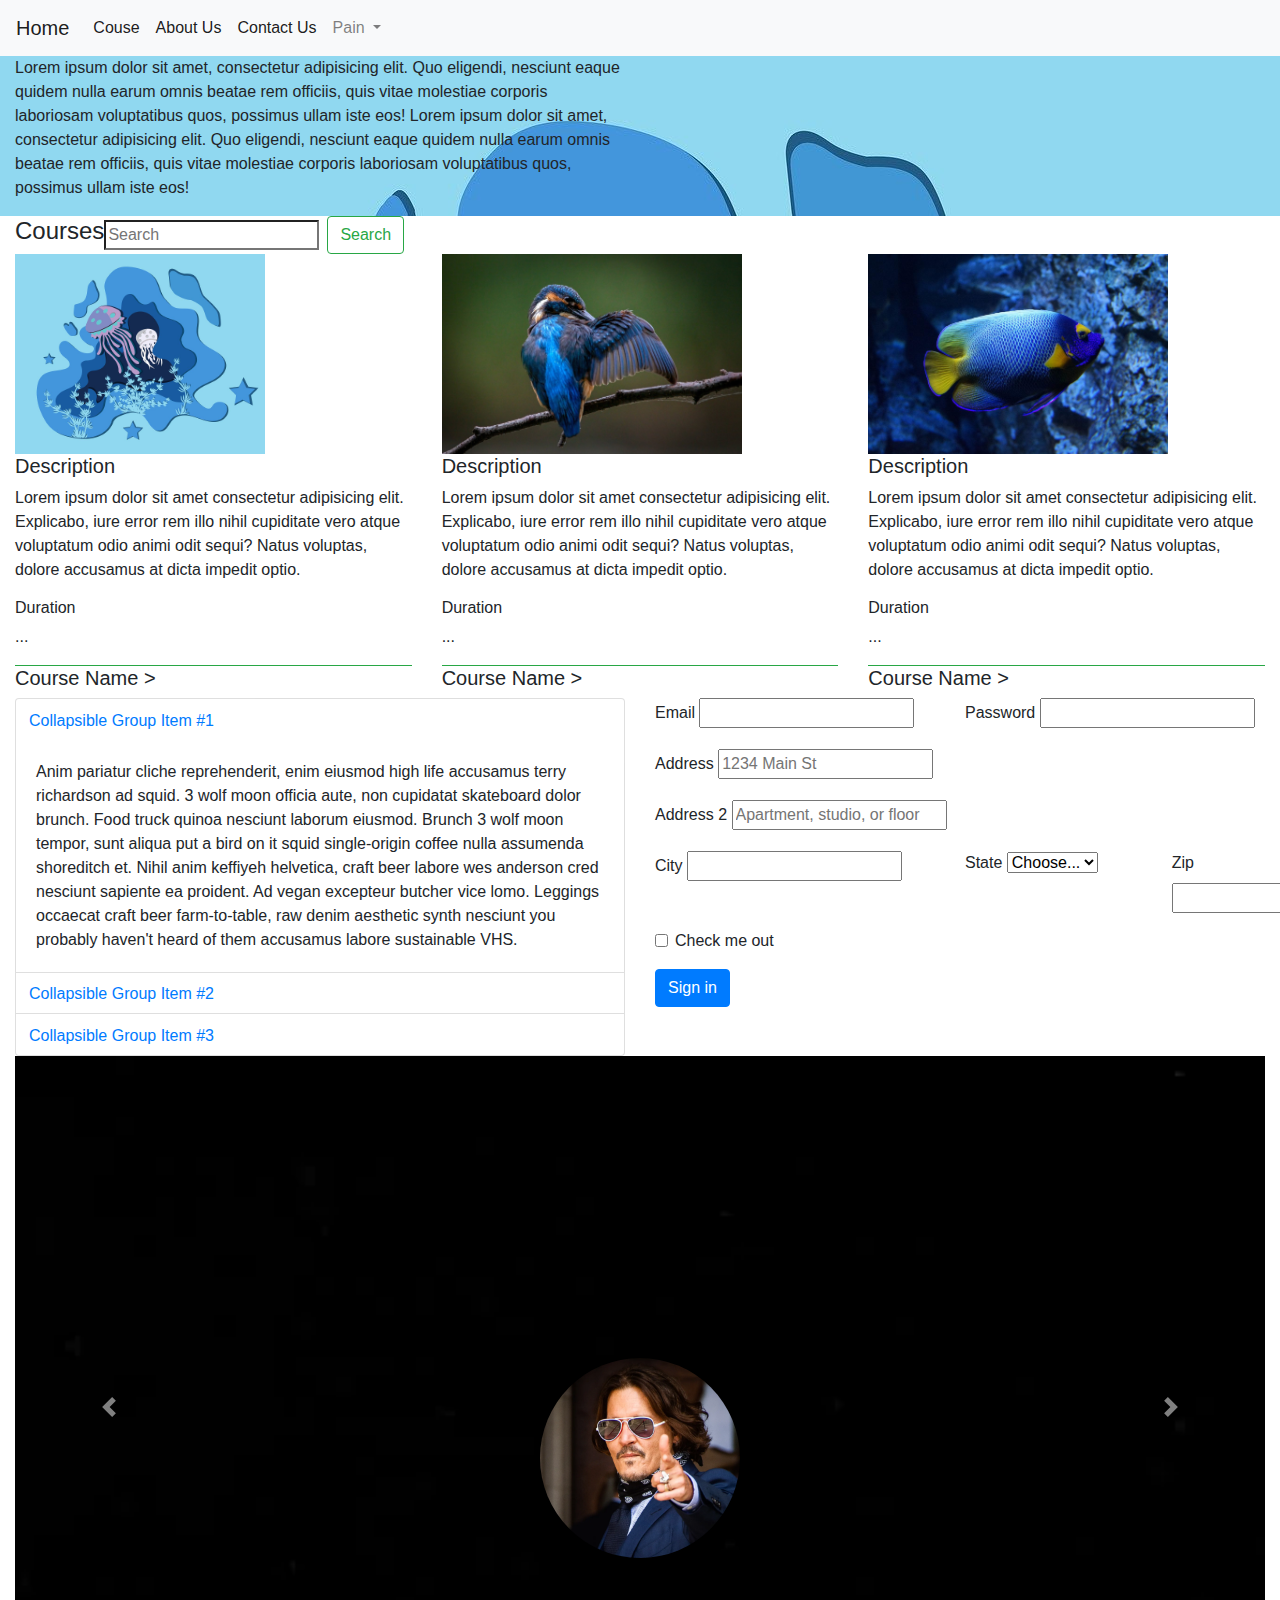
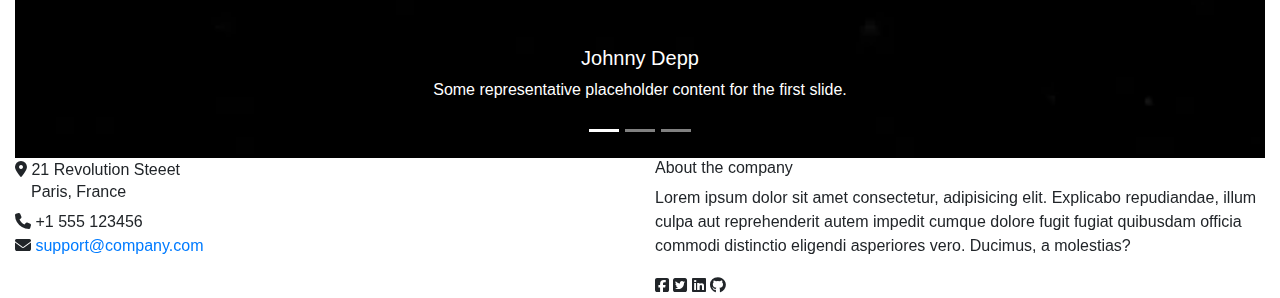
<file: v1.0/index.html>
<!DOCTYPE html>
<html lang="en">

<head>
    <meta charset="UTF-8">
    <meta http-equiv="X-UA-Compatible" content="IE=edge">
    <meta name="viewport" content="width=device-width, initial-scale=1.0">
    <title>Home</title>
    <link rel="stylesheet" href="css/index.css">
    <link rel="stylesheet" href="css/bootstrap.css">
    <link rel="stylesheet" href="https://cdnjs.cloudflare.com/ajax/libs/font-awesome/6.1.2/css/all.min.css">
    <script src="https://cdn.jsdelivr.net/npm/jquery@3.5.1/dist/jquery.slim.min.js"
        integrity="sha384-DfXdz2htPH0lsSSs5nCTpuj/zy4C+OGpamoFVy38MVBnE+IbbVYUew+OrCXaRkfj"
        crossorigin="anonymous"></script>
    <script src="https://cdn.jsdelivr.net/npm/popper.js@1.16.1/dist/umd/popper.min.js"
        integrity="sha384-9/reFTGAW83EW2RDu2S0VKaIzap3H66lZH81PoYlFhbGU+6BZp6G7niu735Sk7lN"
        crossorigin="anonymous"></script>
    <script src="https://cdn.jsdelivr.net/npm/bootstrap@4.6.2/dist/js/bootstrap.min.js"
        integrity="sha384-+sLIOodYLS7CIrQpBjl+C7nPvqq+FbNUBDunl/OZv93DB7Ln/533i8e/mZXLi/P+"
        crossorigin="anonymous"></script>
</head>
<nav class="navbar navbar-expand-lg navbar-light bg-light">
    <a class="navbar-brand" href="#">Home</a>
    <button class="navbar-toggler" type="button" data-toggle="collapse" data-target="#navbarSupportedContent"
        aria-controls="navbarSupportedContent" aria-expanded="false" aria-label="Toggle navigation">
        <span class="navbar-toggler-icon"></span>
    </button>

    <div class="collapse navbar-collapse" id="navbarSupportedContent">
        <ul class="navbar-nav mr-auto">
            <li class="nav-item active">
                <a class="nav-link" href="#">Couse</a>
            </li>
            <li class="nav-item active">
                <a class="nav-link" href="#">About Us</a>
            </li>
            <li class="nav-item active">
                <a class="nav-link" href="#">Contact Us</a>
            </li>
            <li class="nav-item dropdown">
                <a class="nav-link dropdown-toggle" href="#" id="navbarDropdown" role="button" data-toggle="dropdown"
                    aria-haspopup="true" aria-expanded="false">
                    Pain
                </a>
                <div class="dropdown-menu" aria-labelledby="navbarDropdown">
                    <a class="dropdown-item" href="#">Profile</a>
                    <a class="dropdown-item" href="#">Setting</a>
                    <a class="dropdown-item" href="#">Log Out</a>
                </div>
            </li>
        </ul>
    </div>
</nav>

<div class="container-fluid bg-img">
    <div class="row">
        <div class="col-6">
            <p>Lorem ipsum dolor sit amet, consectetur adipisicing elit. Quo eligendi, nesciunt eaque quidem nulla earum
                omnis beatae rem officiis, quis vitae molestiae corporis laboriosam voluptatibus quos, possimus ullam
                iste eos! Lorem ipsum dolor sit amet, consectetur adipisicing elit. Quo eligendi, nesciunt eaque quidem nulla earum
                omnis beatae rem officiis, quis vitae molestiae corporis laboriosam voluptatibus quos, possimus ullam
                iste eos!</p>
        </div>
    </div>
</div>

<div class="container-fluid">
    <div class="row">
        <div class="col-12">
            <form class="form-inline my-2 my-lg-0">
                <h4>Courses</h4>
                <input class="form-control-bs mr-sm-2" type="search" placeholder="Search" aria-label="Search">
                <button class="btn btn-outline-success my-2 my-sm-0" type="submit">Search</button>
            </form>
        </div>
    </div>
</div>

<div class="container-fluid">
    <div class="row">
        <div class="col-4">
            <div class="border-bottom border-success">
                <img src="img/jellyfish.jpg" alt="jellyfish" class="one-img-wh">
                <h5>Description</h5>
                <p>Lorem ipsum dolor sit amet consectetur adipisicing elit. Explicabo, iure error rem illo nihil
                    cupiditate vero atque voluptatum odio animi odit sequi? Natus voluptas, dolore accusamus at dicta
                    impedit optio.</p>
                <h6>Duration</h6>
                <p>...</p>
            </div>
            <div>
                <h5>Course Name &gt;</h5>
            </div>
        </div>
        <div class="col-4">
            <div class="border-bottom border-success">
                <img src="img/bluebird.jpg" alt="bluebird" class="one-img-wh">
                <h5>Description</h5>
                <p>Lorem ipsum dolor sit amet consectetur adipisicing elit. Explicabo, iure error rem illo nihil
                    cupiditate vero atque voluptatum odio animi odit sequi? Natus voluptas, dolore accusamus at dicta
                    impedit optio.</p>
                <h6>Duration</h6>
                <p>...</p>
            </div>
            <div>
                <h5>Course Name &gt;</h5>
            </div>
        </div>
        <div class="col-4">
            <div class="border-bottom border-success">
                <img src="img/bluefish.jpg" alt="bluefish" class="one-img-wh">
                <h5>Description</h5>
                <p>Lorem ipsum dolor sit amet consectetur adipisicing elit. Explicabo, iure error rem illo nihil
                    cupiditate vero atque voluptatum odio animi odit sequi? Natus voluptas, dolore accusamus at dicta
                    impedit optio.</p>
                <h6>Duration</h6>
                <p>...</p>
            </div>
            <div>
                <h5>Course Name &gt;</h5>
            </div>
        </div>
    </div>
</div>

<div class="container-fluid">
    <div class="row">
        <div class="col-6">
            <div class="accordion" id="accordionExample">
                <div class="card">
                    <div class="card-header-bs" id="headingOne">
                        <h2 class="mb-0">
                            <button class="btn btn-link" type="button" data-toggle="collapse" data-target="#collapseOne"
                                aria-expanded="true" aria-controls="collapseOne">
                                Collapsible Group Item #1
                            </button>
                        </h2>
                    </div>

                    <div id="collapseOne" class="collapse show" aria-labelledby="headingOne"
                        data-parent="#accordionExample">
                        <div class="card-body">
                            Anim pariatur cliche reprehenderit, enim eiusmod high life accusamus terry richardson ad
                            squid. 3 wolf moon officia aute, non cupidatat skateboard dolor brunch. Food truck quinoa
                            nesciunt laborum eiusmod. Brunch 3 wolf moon tempor, sunt aliqua put a bird on it squid
                            single-origin coffee nulla assumenda shoreditch et. Nihil anim keffiyeh helvetica, craft
                            beer labore wes anderson cred nesciunt sapiente ea proident. Ad vegan excepteur butcher vice
                            lomo. Leggings occaecat craft beer farm-to-table, raw denim aesthetic synth nesciunt you
                            probably haven't heard of them accusamus labore sustainable VHS.
                        </div>
                    </div>
                </div>
                <div class="card">
                    <div class="card-header-bs" id="headingTwo">
                        <h2 class="mb-0">
                            <button class="btn btn-link collapsed" type="button" data-toggle="collapse"
                                data-target="#collapseTwo" aria-expanded="false" aria-controls="collapseTwo">
                                Collapsible Group Item #2
                            </button>
                        </h2>
                    </div>
                    <div id="collapseTwo" class="collapse" aria-labelledby="headingTwo" data-parent="#accordionExample">
                        <div class="card-body">
                            Anim pariatur cliche reprehenderit, enim eiusmod high life accusamus terry richardson ad
                            squid. 3 wolf moon officia aute, non cupidatat skateboard dolor brunch. Food truck quinoa
                            nesciunt laborum eiusmod. Brunch 3 wolf moon tempor, sunt aliqua put a bird on it squid
                            single-origin coffee nulla assumenda shoreditch et. Nihil anim keffiyeh helvetica, craft
                            beer labore wes anderson cred nesciunt sapiente ea proident. Ad vegan excepteur butcher vice
                            lomo. Leggings occaecat craft beer farm-to-table, raw denim aesthetic synth nesciunt you
                            probably haven't heard of them accusamus labore sustainable VHS.
                        </div>
                    </div>
                </div>
                <div class="card">
                    <div class="card-header-bs" id="headingThree">
                        <h2 class="mb-0">
                            <button class="btn btn-link collapsed" type="button" data-toggle="collapse"
                                data-target="#collapseThree" aria-expanded="false" aria-controls="collapseThree">
                                Collapsible Group Item #3
                            </button>
                        </h2>
                    </div>
                    <div id="collapseThree" class="collapse" aria-labelledby="headingThree"
                        data-parent="#accordionExample">
                        <div class="card-body">
                            Anim pariatur cliche reprehenderit, enim eiusmod high life accusamus terry richardson ad
                            squid. 3 wolf moon officia aute, non cupidatat skateboard dolor brunch. Food truck quinoa
                            nesciunt laborum eiusmod. Brunch 3 wolf moon tempor, sunt aliqua put a bird on it squid
                            single-origin coffee nulla assumenda shoreditch et. Nihil anim keffiyeh helvetica, craft
                            beer labore wes anderson cred nesciunt sapiente ea proident. Ad vegan excepteur butcher vice
                            lomo. Leggings occaecat craft beer farm-to-table, raw denim aesthetic synth nesciunt you
                            probably haven't heard of them accusamus labore sustainable VHS.
                        </div>
                    </div>
                </div>
            </div>
        </div>
        <div class="col-6">
            <form>
                <div class="form-row">
                    <div class="form-group col-md-6">
                        <label for="inputEmail4">Email</label>
                        <input type="email" class="form-control-bs" id="inputEmail4">
                    </div>
                    <div class="form-group col-md-6">
                        <label for="inputPassword4">Password</label>
                        <input type="password" class="form-control-bs" id="inputPassword4">
                    </div>
                </div>
                <div class="form-group">
                    <label for="inputAddress">Address</label>
                    <input type="text" class="form-control-bs" id="inputAddress" placeholder="1234 Main St">
                </div>
                <div class="form-group">
                    <label for="inputAddress2">Address 2</label>
                    <input type="text" class="form-control-bs" id="inputAddress2"
                        placeholder="Apartment, studio, or floor">
                </div>
                <div class="form-row">
                    <div class="form-group col-md-6">
                        <label for="inputCity">City</label>
                        <input type="text" class="form-control-bs" id="inputCity">
                    </div>
                    <div class="form-group col-md-4">
                        <label for="inputState">State</label>
                        <select id="inputState" class="form-control-bs">
                            <option selected>Choose...</option>
                            <option>...</option>
                        </select>
                    </div>
                    <div class="form-group col-md-2">
                        <label for="inputZip">Zip</label>
                        <input type="text" class="form-control-bs" id="inputZip">
                    </div>
                </div>
                <div class="form-group">
                    <div class="form-check">
                        <input class="form-check-input" type="checkbox" id="gridCheck">
                        <label class="form-check-label" for="gridCheck">
                            Check me out
                        </label>
                    </div>
                </div>
                <button type="submit" class="btn btn-primary">Sign in</button>
            </form>
        </div>
    </div>
</div>

<div class="container-fluid">
    <div class="row">
        <div class="col-12">
            <div id="carouselExampleCaptions" class="carousel slide" data-ride="carousel">
                <ol class="carousel-indicators">
                    <li data-target="#carouselExampleCaptions" data-slide-to="0" class="active"></li>
                    <li data-target="#carouselExampleCaptions" data-slide-to="1"></li>
                    <li data-target="#carouselExampleCaptions" data-slide-to="2"></li>
                </ol>
                <div class="carousel-inner">
                    <div class="carousel-item active">
                        <img src="img/tupac.webp" class="d-block w-100" alt="...">
                        <div class="carousel-caption d-none d-md-block">
                            <img src="img/johnnydepp.webp" alt="" class="three-img-wh">
                            <h5>Johnny Depp</h5>
                            <p>Some representative placeholder content for the first slide.</p>
                        </div>
                    </div>
                    <div class="carousel-item">
                        <img src="img/tupac.webp" class="d-block w-100" alt="...">
                        <div class="carousel-caption d-none d-md-block">
                            <img src="img/elonmusk.webp" alt="" class="three-img-wh">
                            <h5>Elon Musk</h5>
                            <p>Some representative placeholder content for the second slide.</p>
                        </div>
                    </div>
                    <div class="carousel-item">
                        <img src="img/tupac.webp" class="d-block w-100" alt="...">
                        <div class="carousel-caption d-none d-md-block">
                            <img src="img/yilongma.jpg" alt="" class="three-img-wh">
                            <h5>Yi Long Ma</h5>
                            <p>Some representative placeholder content for the third slide.</p>
                        </div>
                    </div>
                </div>
                <button class="carousel-control-prev" type="button" data-target="#carouselExampleCaptions"
                    data-slide="prev">
                    <span class="carousel-control-prev-icon" aria-hidden="true"></span>
                    <span class="sr-only">Previous</span>
                </button>
                <button class="carousel-control-next" type="button" data-target="#carouselExampleCaptions"
                    data-slide="next">
                    <span class="carousel-control-next-icon" aria-hidden="true"></span>
                    <span class="sr-only">Next</span>
                </button>
            </div>
        </div>
    </div>
</div>

<div class="container-fluid">
    <div class="row">
        <div class="col-12">
            <footer>
                <div class="row">
                    <div class="col-6">
                        <div>
                            <i class="fa-solid fa-location-dot"></i>
                            <div class="d-inline">
                                <h6 class="d-inline">21 Revolution Steeet</h6>
                                <h6 class="pl-3">Paris, France</h6>
                            </div>
                        </div>
                        <div>
                            <i class="fa-solid fa-phone"></i>
                            <h6 class="d-inline">+1 555 123456</h6>
                        </div>
                        <div>
                            <i class="fa-solid fa-envelope"></i>
                            <a href="#">support@company.com</a>
                        </div>
                    </div>
                    <div class="col-6">
                        <h6>About the company</h6>
                        <p>Lorem ipsum dolor sit amet consectetur, adipisicing elit. Explicabo repudiandae, illum culpa
                            aut reprehenderit autem impedit cumque dolore fugit fugiat quibusdam officia commodi
                            distinctio eligendi asperiores vero. Ducimus, a molestias?</p>
                        <i class="fa-brands fa-square-facebook"></i>
                        <i class="fa-brands fa-square-twitter"></i>
                        <i class="fa-brands fa-linkedin"></i>
                        <i class="fa-brands fa-github"></i>
                    </div>
                </div>
            </footer>
        </div>
    </div>
</div>

<body>

</body>

</html>
</file>
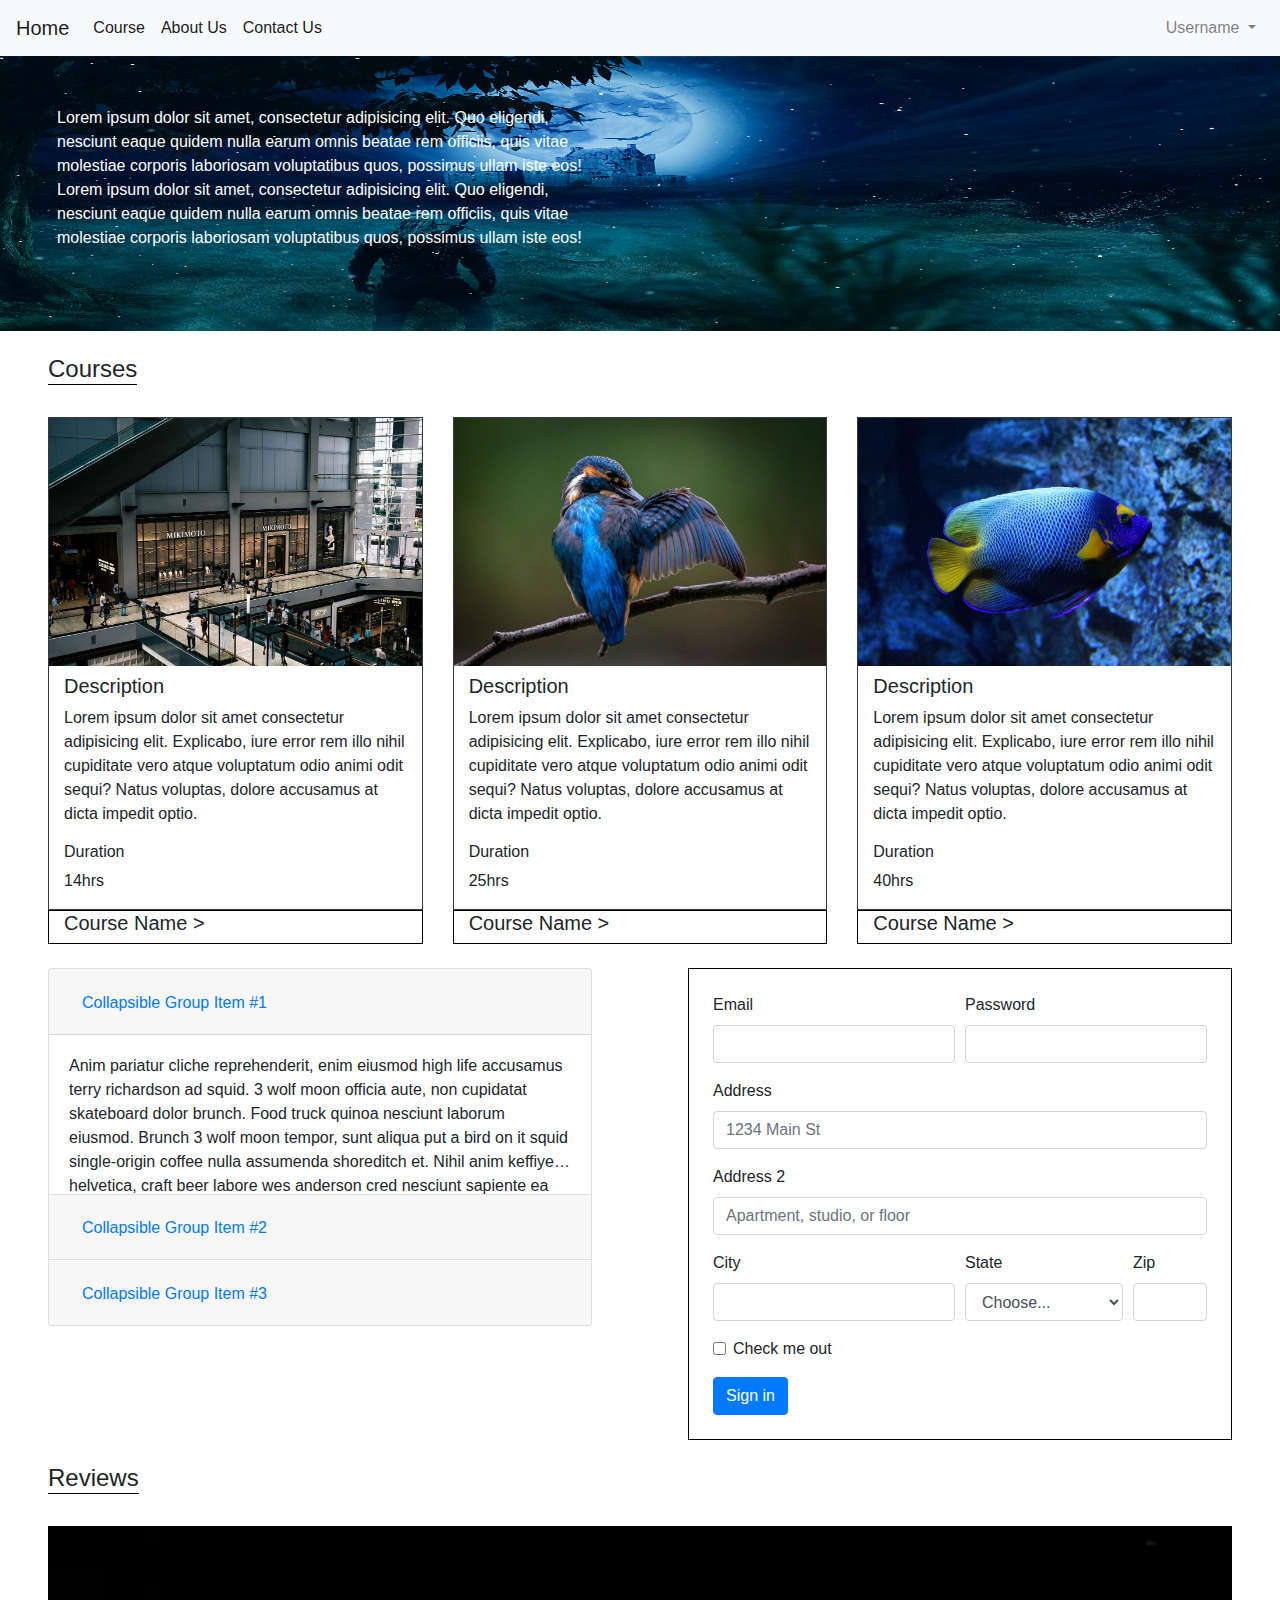
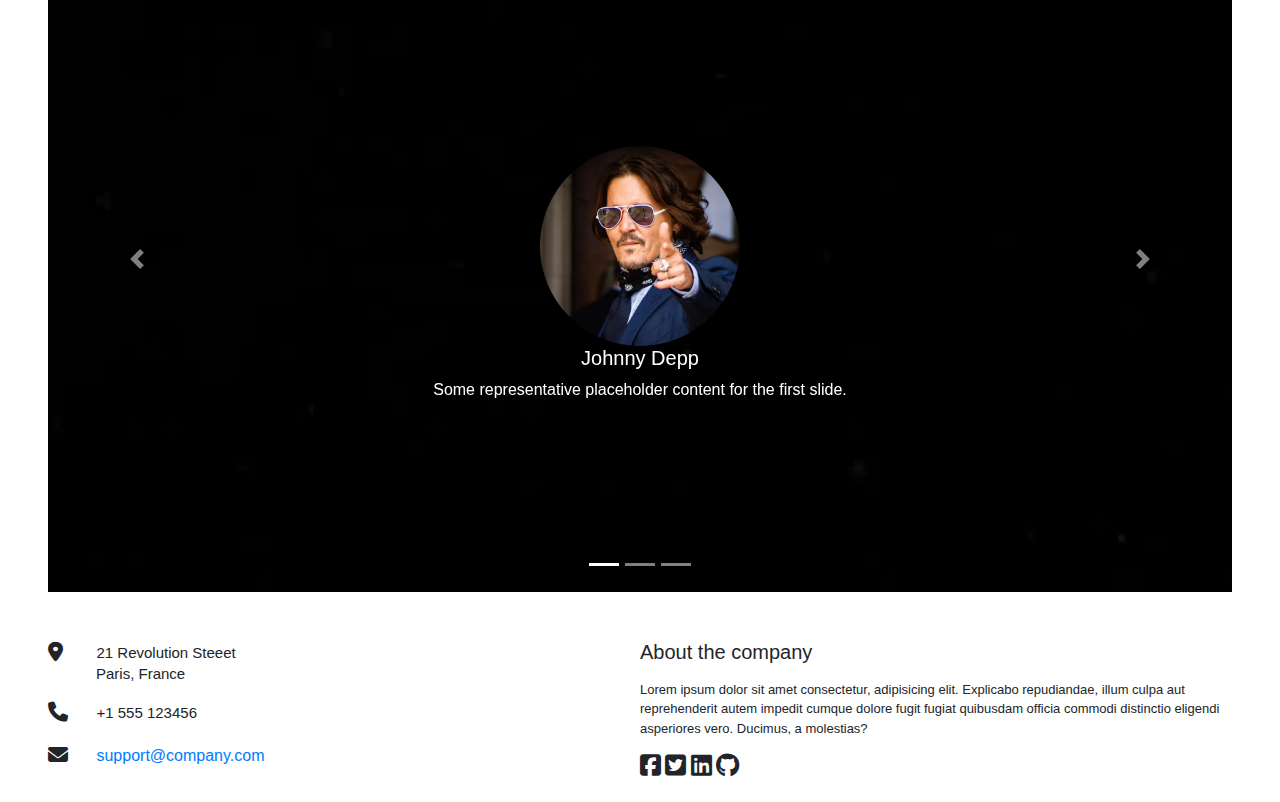
<file: v1.1/index.html>
<!DOCTYPE html>
<html lang="en">

<head>
    <meta charset="UTF-8">
    <meta http-equiv="X-UA-Compatible" content="IE=edge">
    <meta name="viewport" content="width=device-width, initial-scale=1.0">
    <title>Home</title>
    <link rel="stylesheet" href="css/index.css">
    <link rel="stylesheet" href="css/bootstrap.css">
    <link rel="stylesheet" href="https://cdnjs.cloudflare.com/ajax/libs/font-awesome/6.1.2/css/all.min.css">
    <script src="https://cdn.jsdelivr.net/npm/jquery@3.5.1/dist/jquery.slim.min.js"
        integrity="sha384-DfXdz2htPH0lsSSs5nCTpuj/zy4C+OGpamoFVy38MVBnE+IbbVYUew+OrCXaRkfj"
        crossorigin="anonymous"></script>
    <script src="https://cdn.jsdelivr.net/npm/popper.js@1.16.1/dist/umd/popper.min.js"
        integrity="sha384-9/reFTGAW83EW2RDu2S0VKaIzap3H66lZH81PoYlFhbGU+6BZp6G7niu735Sk7lN"
        crossorigin="anonymous"></script>
    <script src="https://cdn.jsdelivr.net/npm/bootstrap@4.6.2/dist/js/bootstrap.min.js"
        integrity="sha384-+sLIOodYLS7CIrQpBjl+C7nPvqq+FbNUBDunl/OZv93DB7Ln/533i8e/mZXLi/P+"
        crossorigin="anonymous"></script>
</head>
<nav class="navbar navbar-expand-lg navbar-light bg-light sticky-top">
    <a class="navbar-brand" href="#">Home</a>
    <button class="navbar-toggler" type="button" data-toggle="collapse" data-target="#navbarSupportedContent"
        aria-controls="navbarSupportedContent" aria-expanded="false" aria-label="Toggle navigation">
        <span class="navbar-toggler-icon"></span>
    </button>

    <div class="collapse navbar-collapse" id="navbarSupportedContent">
        <ul class="navbar-nav mr-auto">
            <li class="nav-item active">
                <a class="nav-link" href="#">Course</a>
            </li>
            <li class="nav-item active">
                <a class="nav-link" href="#">About Us</a>
            </li>
            <li class="nav-item active">
                <a class="nav-link" href="#">Contact Us</a>
            </li>
        </ul>
        <ul class="navbar-nav">
            <li class="nav-item dropdown">
                <a class="nav-link dropdown-toggle" href="#" id="navbarDropdown" role="button" data-toggle="dropdown"
                    aria-haspopup="true" aria-expanded="false">
                    Username
                </a>
                <div class="dropdown-menu" aria-labelledby="navbarDropdown">
                    <a class="dropdown-item" href="#">Profile</a>
                    <a class="dropdown-item" href="#">Setting</a>
                    <a class="dropdown-item" href="#">Log Out</a>
                </div>
            </li>
        </ul>
    </div>
</nav>

<div class="container-fluid bg-img zero mb-4">
    <div class="row">
        <div class="col-6 pl-5 pr-5 position">
            <p class="zero-content">Lorem ipsum dolor sit amet, consectetur adipisicing elit. Quo eligendi, nesciunt
                eaque quidem nulla earum
                omnis beatae rem officiis, quis vitae molestiae corporis laboriosam voluptatibus quos, possimus ullam
                iste eos! Lorem ipsum dolor sit amet, consectetur adipisicing elit. Quo eligendi, nesciunt eaque quidem
                nulla earum
                omnis beatae rem officiis, quis vitae molestiae corporis laboriosam voluptatibus quos, possimus ullam
                iste eos!</p>
        </div>
    </div>
</div>

<div class="container-fluid">
    <div class="row">
        <div class="col-12 d-flex pl-5 pr-5 position">
            <h4 class="title">Courses</h4>
        </div>
    </div>
</div>

<div class="container-fluid one-padding">
    <div class="row">
        <div class="col-4 position">
            <div class="border-bottom border-dark one-border-content">
                <img src="img/mall.jpg" alt="mall" class="img-fluid">
                <div class="one-padding-inner">
                    <h5 class="pt-2">Description</h5>
                    <p>Lorem ipsum dolor sit amet consectetur adipisicing elit. Explicabo, iure error rem illo nihil
                        cupiditate vero atque voluptatum odio animi odit sequi? Natus voluptas, dolore accusamus at
                        dicta
                        impedit optio.</p>
                    <h6>Duration</h6>
                    <p>14hrs</p>
                </div>
            </div>
            <div class="one-border-course one-padding-inner">
                <h5>Course Name &gt;</h5>
            </div>
        </div>
        <div class="col-4 position">
            <div class="border-bottom border-dark one-border-content">
                <img src="img/bluebird.jpg" alt="bluebird" class="img-fluid">
                <div class="one-padding-inner">
                    <h5 class="pt-2">Description</h5>
                    <p>Lorem ipsum dolor sit amet consectetur adipisicing elit. Explicabo, iure error rem illo nihil
                        cupiditate vero atque voluptatum odio animi odit sequi? Natus voluptas, dolore accusamus at
                        dicta
                        impedit optio.</p>
                    <h6>Duration</h6>
                    <p>25hrs</p>
                </div>
            </div>
            <div class="one-border-course one-padding-inner">
                <h5>Course Name &gt;</h5>
            </div>
        </div>
        <div class="col-4 position">
            <div class="border-bottom border-dark one-border-content">
                <img src="img/bluefish.jpg" alt="bluefish" class="img-fluid">
                <div class="one-padding-inner">
                    <h5 class="pt-2">Description</h5>
                    <p>Lorem ipsum dolor sit amet consectetur adipisicing elit. Explicabo, iure error rem illo nihil
                        cupiditate vero atque voluptatum odio animi odit sequi? Natus voluptas, dolore accusamus at
                        dicta
                        impedit optio.</p>
                    <h6>Duration</h6>
                    <p>40hrs</p>
                </div>
            </div>
            <div class="one-border-course one-padding-inner">
                <h5>Course Name &gt;</h5>
            </div>
        </div>
    </div>
</div>

<div class="container-fluid">
    <div class="row">
        <div class="col-xl-6 col-lg-6 col-md-6 col-sm-12 pl-5 pr-5 mb-4 two-height-left position">
            <div class="accordion" id="accordionExample">
                <div class="card">
                    <div class="card-header" id="headingOne">
                        <h2 class="mb-0">
                            <button class="btn btn-link" type="button" data-toggle="collapse" data-target="#collapseOne"
                                aria-expanded="true" aria-controls="collapseOne">
                                Collapsible Group Item #1
                            </button>
                        </h2>
                    </div>

                    <div id="collapseOne" class="collapse show" aria-labelledby="headingOne"
                        data-parent="#accordionExample">
                        <div class="card-body collapsible-grp-items">
                            Anim pariatur cliche reprehenderit, enim eiusmod high life accusamus terry richardson ad
                            squid. 3 wolf moon officia aute, non cupidatat skateboard dolor brunch. Food truck quinoa
                            nesciunt laborum eiusmod. Brunch 3 wolf moon tempor, sunt aliqua put a bird on it squid
                            single-origin coffee nulla assumenda shoreditch et. Nihil anim keffiyeh helvetica, craft
                            beer labore wes anderson cred nesciunt sapiente ea proident. Ad vegan excepteur butcher vice
                            lomo. Leggings occaecat craft beer farm-to-table, raw denim aesthetic synth nesciunt you
                            probably haven't heard of them accusamus labore sustainable VHS.
                        </div>
                    </div>
                </div>
                <div class="card">
                    <div class="card-header" id="headingTwo">
                        <h2 class="mb-0">
                            <button class="btn btn-link collapsed" type="button" data-toggle="collapse"
                                data-target="#collapseTwo" aria-expanded="false" aria-controls="collapseTwo">
                                Collapsible Group Item #2
                            </button>
                        </h2>
                    </div>
                    <div id="collapseTwo" class="collapse" aria-labelledby="headingTwo" data-parent="#accordionExample">
                        <div class="card-body collapsible-grp-items">
                            Anim pariatur cliche reprehenderit, enim eiusmod high life accusamus terry richardson ad
                            squid. 3 wolf moon officia aute, non cupidatat skateboard dolor brunch. Food truck quinoa
                            nesciunt laborum eiusmod. Brunch 3 wolf moon tempor, sunt aliqua put a bird on it squid
                            single-origin coffee nulla assumenda shoreditch et. Nihil anim keffiyeh helvetica, craft
                            beer labore wes anderson cred nesciunt sapiente ea proident. Ad vegan excepteur butcher vice
                            lomo. Leggings occaecat craft beer farm-to-table, raw denim aesthetic synth nesciunt you
                            probably haven't heard of them accusamus labore sustainable VHS.
                        </div>
                    </div>
                </div>
                <div class="card">
                    <div class="card-header" id="headingThree">
                        <h2 class="mb-0">
                            <button class="btn btn-link collapsed" type="button" data-toggle="collapse"
                                data-target="#collapseThree" aria-expanded="false" aria-controls="collapseThree">
                                Collapsible Group Item #3
                            </button>
                        </h2>
                    </div>
                    <div id="collapseThree" class="collapse" aria-labelledby="headingThree"
                        data-parent="#accordionExample">
                        <div class="card-body collapsible-grp-items">
                            Anim pariatur cliche reprehenderit, enim eiusmod high life accusamus terry richardson ad
                            squid. 3 wolf moon officia aute, non cupidatat skateboard dolor brunch. Food truck quinoa
                            nesciunt laborum eiusmod. Brunch 3 wolf moon tempor, sunt aliqua put a bird on it squid
                            single-origin coffee nulla assumenda shoreditch et. Nihil anim keffiyeh helvetica, craft
                            beer labore wes anderson cred nesciunt sapiente ea proident. Ad vegan excepteur butcher vice
                            lomo. Leggings occaecat craft beer farm-to-table, raw denim aesthetic synth nesciunt you
                            probably haven't heard of them accusamus labore sustainable VHS.
                        </div>
                    </div>
                </div>
            </div>
        </div>
        <div class="col-xl-6 col-lg-6 col-md-6 col-sm-12 pl-5 pr-5 mb-4 position">
            <form class="two-border-right">
                <div class="form-row">
                    <div class="form-group col-sm-6">
                        <label for="inputEmail4">Email</label>
                        <input type="email" class="form-control" id="inputEmail4">
                    </div>
                    <div class="form-group col-sm-6">
                        <label for="inputPassword4">Password</label>
                        <input type="password" class="form-control" id="inputPassword4">
                    </div>
                </div>
                <div class="form-group">
                    <label for="inputAddress">Address</label>
                    <input type="text" class="form-control" id="inputAddress" placeholder="1234 Main St">
                </div>
                <div class="form-group">
                    <label for="inputAddress2">Address 2</label>
                    <input type="text" class="form-control" id="inputAddress2"
                        placeholder="Apartment, studio, or floor">
                </div>
                <div class="form-row">
                    <div class="form-group col-sm-6">
                        <label for="inputCity">City</label>
                        <input type="text" class="form-control" id="inputCity">
                    </div>
                    <div class="form-group col-sm-4">
                        <label for="inputState">State</label>
                        <select id="inputState" class="form-control">
                            <option selected>Choose...</option>
                            <option>...</option>
                        </select>
                    </div>
                    <div class="form-group col-sm-2">
                        <label for="inputZip">Zip</label>
                        <input type="text" class="form-control" id="inputZip">
                    </div>
                </div>
                <div class="form-group">
                    <div class="form-check">
                        <input class="form-check-input" type="checkbox" id="gridCheck">
                        <label class="form-check-label" for="gridCheck">
                            Check me out
                        </label>
                    </div>
                </div>
                <button type="submit" class="btn btn-primary">Sign in</button>
            </form>
        </div>
    </div>
</div>

<div class="container-fluid">
    <div class="row">
        <div class="col-12 d-flex pl-5 pr-5 mb-4 position">
            <h4 class="title">Reviews</h4>
        </div>
    </div>
</div>

<div class="container-fluid">
    <div class="row">
        <div class="col-12 pl-5 pr-5 mb-4 position">
            <div id="carouselExampleCaptions" class="carousel slide" data-ride="carousel">
                <ol class="carousel-indicators">
                    <li data-target="#carouselExampleCaptions" data-slide-to="0" class="active"></li>
                    <li data-target="#carouselExampleCaptions" data-slide-to="1"></li>
                    <li data-target="#carouselExampleCaptions" data-slide-to="2"></li>
                </ol>
                <div class="carousel-inner">
                    <div class="carousel-item active">
                        <img src="img/tupac.webp" class="d-block w-100" alt="...">
                        <div class="carousel-caption d-none d-md-block three-content">
                            <img src="img/johnnydepp.webp" alt="" class="three-img-wh">
                            <h5>Johnny Depp</h5>
                            <p>Some representative placeholder content for the first slide.</p>
                        </div>
                    </div>
                    <div class="carousel-item">
                        <img src="img/tupac.webp" class="d-block w-100" alt="...">
                        <div class="carousel-caption d-none d-md-block">
                            <img src="img/elonmuskk.jpg" alt="" class="three-img-wh">
                            <h5>Elon Musk</h5>
                            <p>Some representative placeholder content for the second slide.</p>
                        </div>
                    </div>
                    <div class="carousel-item">
                        <img src="img/tupac.webp" class="d-block w-100" alt="...">
                        <div class="carousel-caption d-none d-md-block">
                            <img src="img/yilongma.jpg" alt="" class="three-img-wh">
                            <h5>Yi Long Ma</h5>
                            <p>Some representative placeholder content for the third slide.</p>
                        </div>
                    </div>
                </div>
                <button class="carousel-control-prev" type="button" data-target="#carouselExampleCaptions"
                    data-slide="prev">
                    <span class="carousel-control-prev-icon" aria-hidden="true"></span>
                    <span class="sr-only">Previous</span>
                </button>
                <button class="carousel-control-next" type="button" data-target="#carouselExampleCaptions"
                    data-slide="next">
                    <span class="carousel-control-next-icon" aria-hidden="true"></span>
                    <span class="sr-only">Next</span>
                </button>
            </div>
        </div>
    </div>
</div>

<div class="container-fluid">
    <div class="row">
        <div class="col-12 position">
            <footer>
                <div class="row">
                    <div
                        class="col-12 col-sm-6 col-md-6 col-lg-6 col-xl-6 p-footer-left footer-m order-2 order-sm-1 order-md-1 order-lg-1 order-xl-1 position">
                        <div>
                            <i class="fa-solid fa-location-dot fa-lg mr-4"></i>
                            <div class="d-inline">
                                <h6 class="d-inline p-fivepx footer-fs-details">21 Revolution Steeet</h6>
                                <h6 class="pl-5 footer-fs-details">Paris, France</h6>
                            </div>
                        </div>
                        <div class="footer-lh">
                            <i class="fa-solid fa-phone fa-lg mr-4"></i>
                            <h6 class="d-inline footer-fs-details">+1 555 123456</h6>
                        </div>
                        <div class="footer-lh">
                            <i class="fa-solid fa-envelope fa-lg mr-4"></i>
                            <a href="#">support@company.com</a>
                        </div>
                    </div>
                    <div
                        class="col-12 col-sm-6 col-md-6 col-lg-6 col-xl-6 p-footer-right order-1 order-sm-2 order-md-2 order-lg-2 order-xl-2 position">
                        <h6 class="footer-fs-title mb-3">About the company</h6>
                        <p class="footer-fs-content">Lorem ipsum dolor sit amet consectetur, adipisicing elit. Explicabo
                            repudiandae, illum culpa
                            aut reprehenderit autem impedit cumque dolore fugit fugiat quibusdam officia commodi
                            distinctio eligendi asperiores vero. Ducimus, a molestias?</p>
                        <div class="icon-center">
                            <i class="fa-brands fa-square-facebook fa-xl"></i>
                            <i class="fa-brands fa-square-twitter fa-xl"></i>
                            <i class="fa-brands fa-linkedin fa-xl"></i>
                            <i class="fa-brands fa-github fa-xl"></i>
                        </div>
                    </div>
                </div>
            </footer>
        </div>
    </div>
</div>

<body>

</body>

</html>
</file>
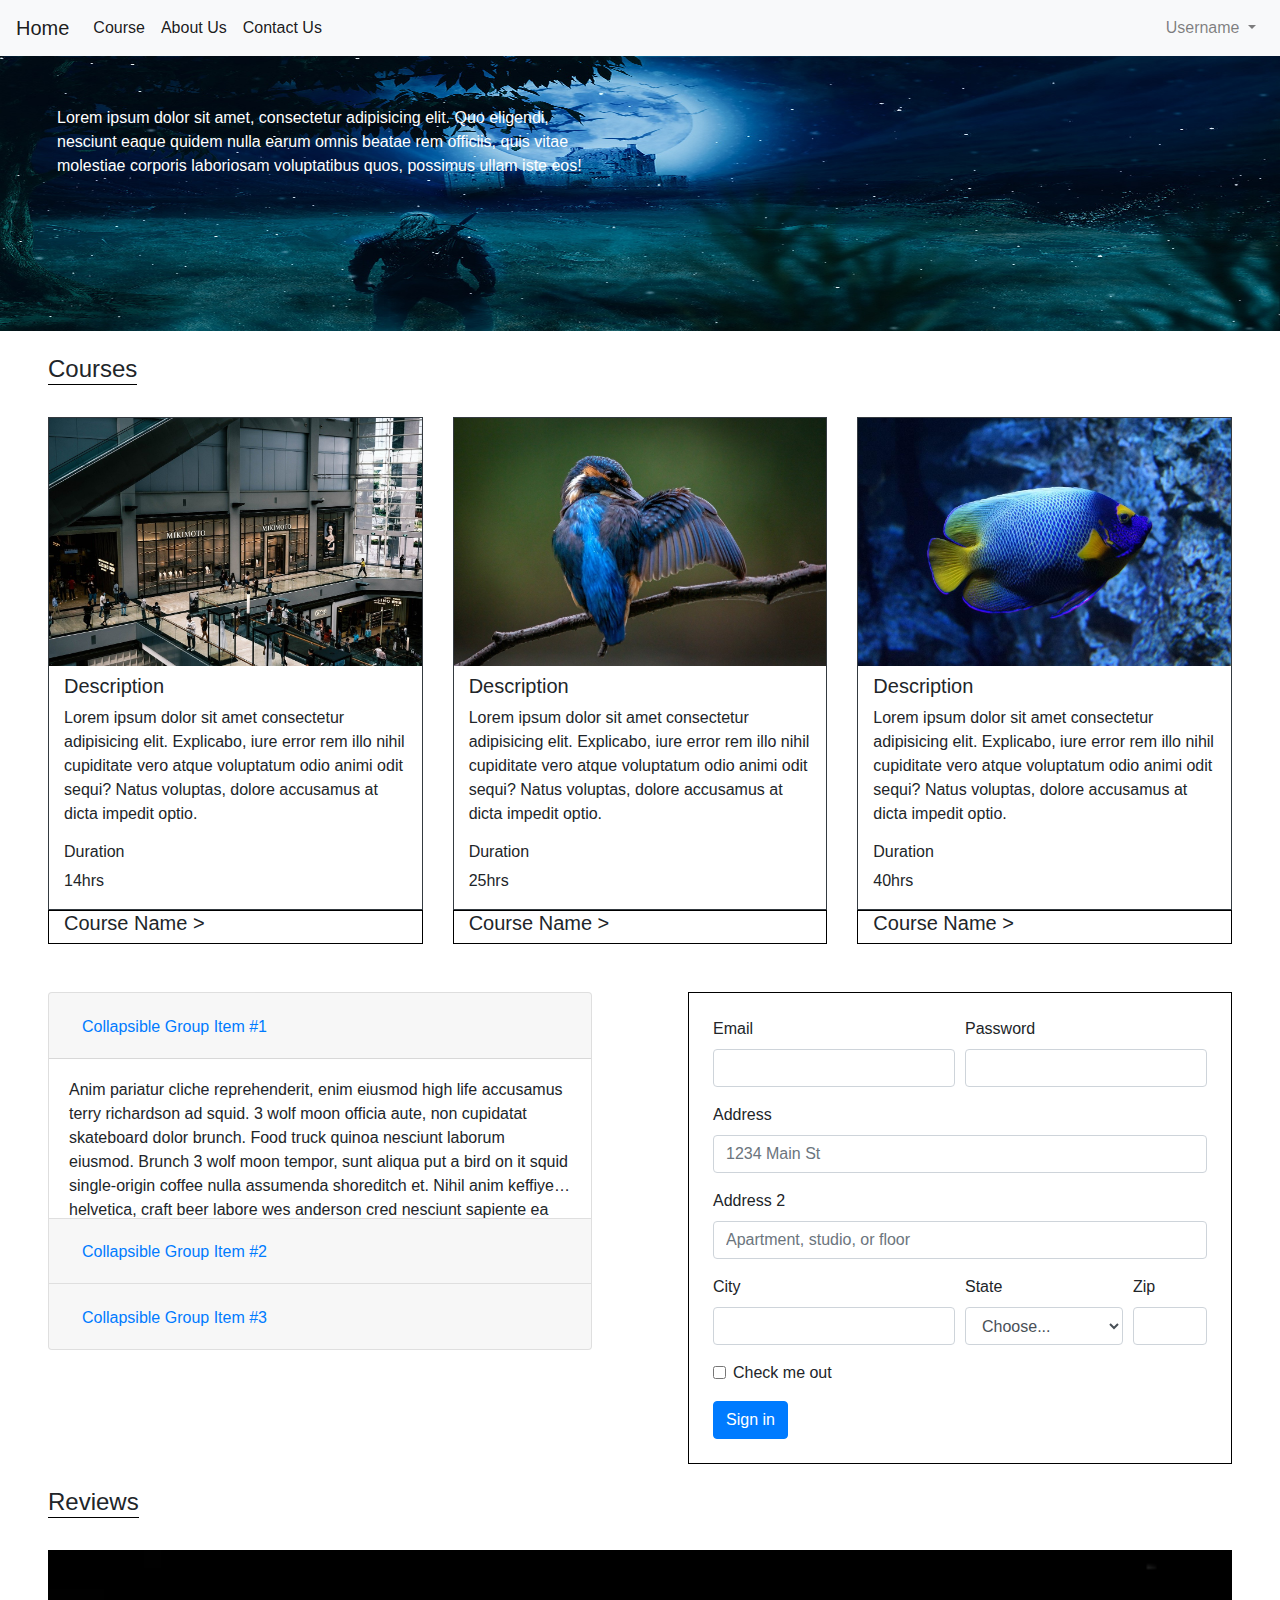
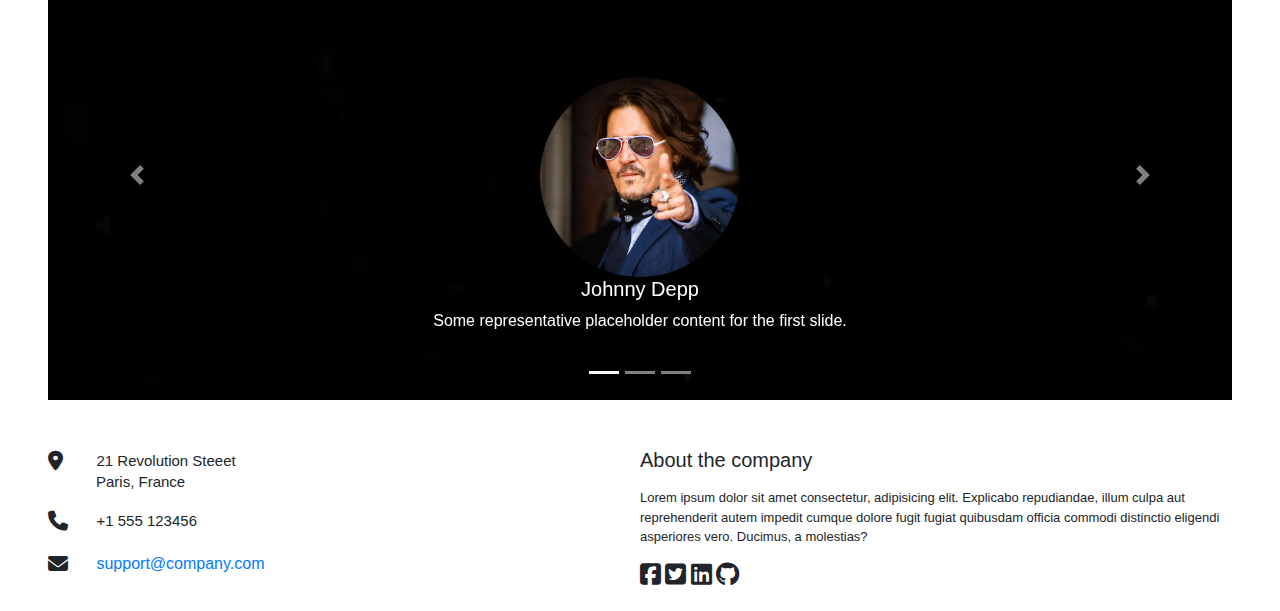
<file: v1.2/index.html>
<!DOCTYPE html>
<html lang="en">

<head>
    <meta charset="UTF-8">
    <meta http-equiv="X-UA-Compatible" content="IE=edge">
    <meta name="viewport" content="width=device-width, initial-scale=1.0">
    <title>Home</title>
    <link rel="stylesheet" href="css/index.css">
    <link rel="stylesheet" href="css/bootstrap.css">
    <link rel="stylesheet" href="https://cdnjs.cloudflare.com/ajax/libs/font-awesome/6.1.2/css/all.min.css">
    <script src="https://cdn.jsdelivr.net/npm/jquery@3.5.1/dist/jquery.slim.min.js"
        integrity="sha384-DfXdz2htPH0lsSSs5nCTpuj/zy4C+OGpamoFVy38MVBnE+IbbVYUew+OrCXaRkfj"
        crossorigin="anonymous"></script>
    <script src="https://cdn.jsdelivr.net/npm/popper.js@1.16.1/dist/umd/popper.min.js"
        integrity="sha384-9/reFTGAW83EW2RDu2S0VKaIzap3H66lZH81PoYlFhbGU+6BZp6G7niu735Sk7lN"
        crossorigin="anonymous"></script>
    <script src="https://cdn.jsdelivr.net/npm/bootstrap@4.6.2/dist/js/bootstrap.min.js"
        integrity="sha384-+sLIOodYLS7CIrQpBjl+C7nPvqq+FbNUBDunl/OZv93DB7Ln/533i8e/mZXLi/P+"
        crossorigin="anonymous"></script>
</head>
<nav class="navbar navbar-expand-lg navbar-light bg-light sticky-top">
    <a class="navbar-brand" href="#">Home</a>
    <button class="navbar-toggler" type="button" data-toggle="collapse" data-target="#navbarSupportedContent"
        aria-controls="navbarSupportedContent" aria-expanded="false" aria-label="Toggle navigation">
        <span class="navbar-toggler-icon"></span>
    </button>

    <div class="collapse navbar-collapse" id="navbarSupportedContent">
        <ul class="navbar-nav mr-auto">
            <li class="nav-item active">
                <a class="nav-link" href="#">Course</a>
            </li>
            <li class="nav-item active">
                <a class="nav-link" href="#">About Us</a>
            </li>
            <li class="nav-item active">
                <a class="nav-link" href="#">Contact Us</a>
            </li>
        </ul>
        <ul class="navbar-nav">
            <li class="nav-item dropdown">
                <a class="nav-link dropdown-toggle" href="#" id="navbarDropdown" role="button" data-toggle="dropdown"
                    aria-haspopup="true" aria-expanded="false">
                    Username
                </a>
                <div class="dropdown-menu" aria-labelledby="navbarDropdown">
                    <a class="dropdown-item" href="#">Profile</a>
                    <a class="dropdown-item" href="#">Setting</a>
                    <a class="dropdown-item" href="#">Log Out</a>
                </div>
            </li>
        </ul>
    </div>
</nav>

<div class="container-fluid bg-img zero mb-4">
    <div class="row height">
        <div class="col-6 standard-padding position zero-fs-content">
            <p class="zero-content height">Lorem ipsum dolor sit amet, consectetur adipisicing elit. Quo eligendi, nesciunt
                eaque quidem nulla earum
                omnis beatae rem officiis, quis vitae molestiae corporis laboriosam voluptatibus quos, possimus ullam
                iste eos!</p>
        </div>
    </div>
</div>

<div class="container-fluid">
    <div class="row">
        <div class="col-12 d-flex standard-padding position">
            <h4 class="title">Courses</h4>
        </div>
    </div>
</div>

<div class="container-fluid one-padding">
    <div class="row">
        <div class="col-sm-12 col-md-4 col-lg-4 col-xl-4 position mb-4">
            <div class="border-bottom border-dark one-border-content">
                <img src="img/mall.jpg" alt="mall" class="img-fluid">
                <div class="one-padding-inner">
                    <h5 class="pt-2">Description</h5>
                    <p class="standard-fs">Lorem ipsum dolor sit amet consectetur adipisicing elit. Explicabo, iure error rem illo nihil
                        cupiditate vero atque voluptatum odio animi odit sequi? Natus voluptas, dolore accusamus at
                        dicta
                        impedit optio.</p>
                    <h6>Duration</h6>
                    <p class="standard-fs">14hrs</p>
                </div>
            </div>
            <div class="one-border-course one-padding-inner">
                <h5>Course Name &gt;</h5>
            </div>
        </div>
        <div class="col-sm-12 col-md-4 col-lg-4 col-xl-4 position mb-4">
            <div class="border-bottom border-dark one-border-content">
                <img src="img/bluebird.jpg" alt="bluebird" class="img-fluid">
                <div class="one-padding-inner">
                    <h5 class="pt-2">Description</h5>
                    <p class="standard-fs">Lorem ipsum dolor sit amet consectetur adipisicing elit. Explicabo, iure error rem illo nihil
                        cupiditate vero atque voluptatum odio animi odit sequi? Natus voluptas, dolore accusamus at
                        dicta
                        impedit optio.</p>
                    <h6>Duration</h6>
                    <p class="standard-fs">25hrs</p>
                </div>
            </div>
            <div class="one-border-course one-padding-inner">
                <h5>Course Name &gt;</h5>
            </div>
        </div>
        <div class="col-sm-12 col-md-4 col-lg-4 col-xl-4 position mb-4">
            <div class="border-bottom border-dark one-border-content">
                <img src="img/bluefish.jpg" alt="bluefish" class="img-fluid">
                <div class="one-padding-inner">
                    <h5 class="pt-2">Description</h5>
                    <p class="standard-fs">Lorem ipsum dolor sit amet consectetur adipisicing elit. Explicabo, iure error rem illo nihil
                        cupiditate vero atque voluptatum odio animi odit sequi? Natus voluptas, dolore accusamus at
                        dicta
                        impedit optio.</p>
                    <h6>Duration</h6>
                    <p class="standard-fs">40hrs</p>
                </div>
            </div>
            <div class="one-border-course one-padding-inner">
                <h5>Course Name &gt;</h5>
            </div>
        </div>
    </div>
</div>

<div class="container-fluid">
    <div class="row">
        <div class="col-xl-6 col-lg-6 col-md-6 col-sm-12 standard-padding two-height-left position two-mb">
            <div class="accordion" id="accordionExample">
                <div class="card">
                    <div class="card-header" id="headingOne">
                        <h2 class="mb-0">
                            <button class="btn btn-link" type="button" data-toggle="collapse" data-target="#collapseOne"
                                aria-expanded="true" aria-controls="collapseOne">
                                Collapsible Group Item #1
                            </button>
                        </h2>
                    </div>

                    <div id="collapseOne" class="collapse show" aria-labelledby="headingOne"
                        data-parent="#accordionExample">
                        <div class="card-body collapsible-grp-items">
                            Anim pariatur cliche reprehenderit, enim eiusmod high life accusamus terry richardson ad
                            squid. 3 wolf moon officia aute, non cupidatat skateboard dolor brunch. Food truck quinoa
                            nesciunt laborum eiusmod. Brunch 3 wolf moon tempor, sunt aliqua put a bird on it squid
                            single-origin coffee nulla assumenda shoreditch et. Nihil anim keffiyeh helvetica, craft
                            beer labore wes anderson cred nesciunt sapiente ea proident. Ad vegan excepteur butcher vice
                            lomo. Leggings occaecat craft beer farm-to-table, raw denim aesthetic synth nesciunt you
                            probably haven't heard of them accusamus labore sustainable VHS.
                        </div>
                    </div>
                </div>
                <div class="card">
                    <div class="card-header" id="headingTwo">
                        <h2 class="mb-0">
                            <button class="btn btn-link collapsed" type="button" data-toggle="collapse"
                                data-target="#collapseTwo" aria-expanded="false" aria-controls="collapseTwo">
                                Collapsible Group Item #2
                            </button>
                        </h2>
                    </div>
                    <div id="collapseTwo" class="collapse" aria-labelledby="headingTwo" data-parent="#accordionExample">
                        <div class="card-body collapsible-grp-items">
                            Anim pariatur cliche reprehenderit, enim eiusmod high life accusamus terry richardson ad
                            squid. 3 wolf moon officia aute, non cupidatat skateboard dolor brunch. Food truck quinoa
                            nesciunt laborum eiusmod. Brunch 3 wolf moon tempor, sunt aliqua put a bird on it squid
                            single-origin coffee nulla assumenda shoreditch et. Nihil anim keffiyeh helvetica, craft
                            beer labore wes anderson cred nesciunt sapiente ea proident. Ad vegan excepteur butcher vice
                            lomo. Leggings occaecat craft beer farm-to-table, raw denim aesthetic synth nesciunt you
                            probably haven't heard of them accusamus labore sustainable VHS.
                        </div>
                    </div>
                </div>
                <div class="card">
                    <div class="card-header" id="headingThree">
                        <h2 class="mb-0">
                            <button class="btn btn-link collapsed" type="button" data-toggle="collapse"
                                data-target="#collapseThree" aria-expanded="false" aria-controls="collapseThree">
                                Collapsible Group Item #3
                            </button>
                        </h2>
                    </div>
                    <div id="collapseThree" class="collapse" aria-labelledby="headingThree"
                        data-parent="#accordionExample">
                        <div class="card-body collapsible-grp-items">
                            Anim pariatur cliche reprehenderit, enim eiusmod high life accusamus terry richardson ad
                            squid. 3 wolf moon officia aute, non cupidatat skateboard dolor brunch. Food truck quinoa
                            nesciunt laborum eiusmod. Brunch 3 wolf moon tempor, sunt aliqua put a bird on it squid
                            single-origin coffee nulla assumenda shoreditch et. Nihil anim keffiyeh helvetica, craft
                            beer labore wes anderson cred nesciunt sapiente ea proident. Ad vegan excepteur butcher vice
                            lomo. Leggings occaecat craft beer farm-to-table, raw denim aesthetic synth nesciunt you
                            probably haven't heard of them accusamus labore sustainable VHS.
                        </div>
                    </div>
                </div>
            </div>
        </div>
        <div class="col-xl-6 col-lg-6 col-md-6 col-sm-12 standard-padding mb-4 position">
            <form class="two-border-right">
                <div class="form-row">
                    <div class="form-group col-sm-6">
                        <label for="inputEmail4">Email</label>
                        <input type="email" class="form-control" id="inputEmail4">
                    </div>
                    <div class="form-group col-sm-6">
                        <label for="inputPassword4">Password</label>
                        <input type="password" class="form-control" id="inputPassword4">
                    </div>
                </div>
                <div class="form-group">
                    <label for="inputAddress">Address</label>
                    <input type="text" class="form-control" id="inputAddress" placeholder="1234 Main St">
                </div>
                <div class="form-group">
                    <label for="inputAddress2">Address 2</label>
                    <input type="text" class="form-control" id="inputAddress2"
                        placeholder="Apartment, studio, or floor">
                </div>
                <div class="form-row">
                    <div class="form-group col-sm-6">
                        <label for="inputCity">City</label>
                        <input type="text" class="form-control" id="inputCity">
                    </div>
                    <div class="form-group col-sm-4">
                        <label for="inputState">State</label>
                        <select id="inputState" class="form-control">
                            <option selected>Choose...</option>
                            <option>...</option>
                        </select>
                    </div>
                    <div class="form-group col-sm-2">
                        <label for="inputZip">Zip</label>
                        <input type="text" class="form-control" id="inputZip">
                    </div>
                </div>
                <div class="form-group">
                    <div class="form-check">
                        <input class="form-check-input" type="checkbox" id="gridCheck">
                        <label class="form-check-label" for="gridCheck">
                            Check me out
                        </label>
                    </div>
                </div>
                <button type="submit" class="btn btn-primary">Sign in</button>
            </form>
        </div>
    </div>
</div>

<div class="container-fluid">
    <div class="row">
        <div class="col-12 d-flex standard-padding mb-4 position">
            <h4 class="title">Reviews</h4>
        </div>
    </div>
</div>

<div class="container-fluid">
    <div class="row">
        <div class="col-12 standard-padding mb-4 position">
            <div id="carouselExampleCaptions" class="carousel slide" data-ride="carousel">
                <ol class="carousel-indicators">
                    <li data-target="#carouselExampleCaptions" data-slide-to="0" class="active"></li>
                    <li data-target="#carouselExampleCaptions" data-slide-to="1"></li>
                    <li data-target="#carouselExampleCaptions" data-slide-to="2"></li>
                </ol>
                <div class="carousel-inner">
                    <div class="carousel-item active">
                        <img src="img/black.webp" class="d-block w-100" alt="...">
                        <div class="carousel-caption d-none d-block">
                            <img src="img/johnnydepp.webp" alt="" class="three-img-wh">
                            <h5>Johnny Depp</h5>
                            <p>Some representative placeholder content for the first slide.</p>
                        </div>
                    </div>
                    <div class="carousel-item">
                        <img src="img/black.webp" class="d-block w-100" alt="...">
                        <div class="carousel-caption d-none d-block">
                            <img src="img/elonmuskk.jpg" alt="" class="three-img-wh">
                            <h5>Elon Musk</h5>
                            <p>Some representative placeholder content for the second slide.</p>
                        </div>
                    </div>
                    <div class="carousel-item">
                        <img src="img/black.webp" class="d-block w-100" alt="...">
                        <div class="carousel-caption d-none d-block">
                            <img src="img/yilongma.jpg" alt="" class="three-img-wh">
                            <h5>Yi Long Ma</h5>
                            <p>Some representative placeholder content for the third slide.</p>
                        </div>
                    </div>
                </div>
                <button class="carousel-control-prev" type="button" data-target="#carouselExampleCaptions"
                    data-slide="prev">
                    <span class="carousel-control-prev-icon" aria-hidden="true"></span>
                    <span class="sr-only">Previous</span>
                </button>
                <button class="carousel-control-next" type="button" data-target="#carouselExampleCaptions"
                    data-slide="next">
                    <span class="carousel-control-next-icon" aria-hidden="true"></span>
                    <span class="sr-only">Next</span>
                </button>
            </div>
        </div>
    </div>
</div>

<div class="container-fluid">
    <div class="row">
        <div class="col-12 position">
            <footer>
                <div class="row">
                    <div
                        class="col-12 col-sm-6 col-md-6 col-lg-6 col-xl-6 p-footer-left footer-m order-2 order-sm-1 order-md-1 order-lg-1 order-xl-1 position">
                        <div>
                            <i class="fa-solid fa-location-dot fa-lg mr-4"></i>
                            <div class="d-inline">
                                <h6 class="d-inline p-fivepx footer-fs-details">21 Revolution Steeet</h6>
                                <h6 class="pl-5 footer-fs-details">Paris, France</h6>
                            </div>
                        </div>
                        <div class="footer-lh">
                            <i class="fa-solid fa-phone fa-lg mr-4"></i>
                            <h6 class="d-inline footer-fs-details">+1 555 123456</h6>
                        </div>
                        <div class="footer-lh">
                            <i class="fa-solid fa-envelope fa-lg mr-4"></i>
                            <a href="#">support@company.com</a>
                        </div>
                    </div>
                    <div
                        class="col-12 col-sm-6 col-md-6 col-lg-6 col-xl-6 p-footer-right order-1 order-sm-2 order-md-2 order-lg-2 order-xl-2 position">
                        <h6 class="footer-fs-title mb-3">About the company</h6>
                        <p class="footer-fs-content">Lorem ipsum dolor sit amet consectetur, adipisicing elit. Explicabo
                            repudiandae, illum culpa
                            aut reprehenderit autem impedit cumque dolore fugit fugiat quibusdam officia commodi
                            distinctio eligendi asperiores vero. Ducimus, a molestias?</p>
                        <div class="icon-center">
                            <i class="fa-brands fa-square-facebook fa-xl"></i>
                            <i class="fa-brands fa-square-twitter fa-xl"></i>
                            <i class="fa-brands fa-linkedin fa-xl"></i>
                            <i class="fa-brands fa-github fa-xl"></i>
                        </div>
                    </div>
                </div>
            </footer>
        </div>
    </div>
</div>

<body>

</body>

</html>
</file>
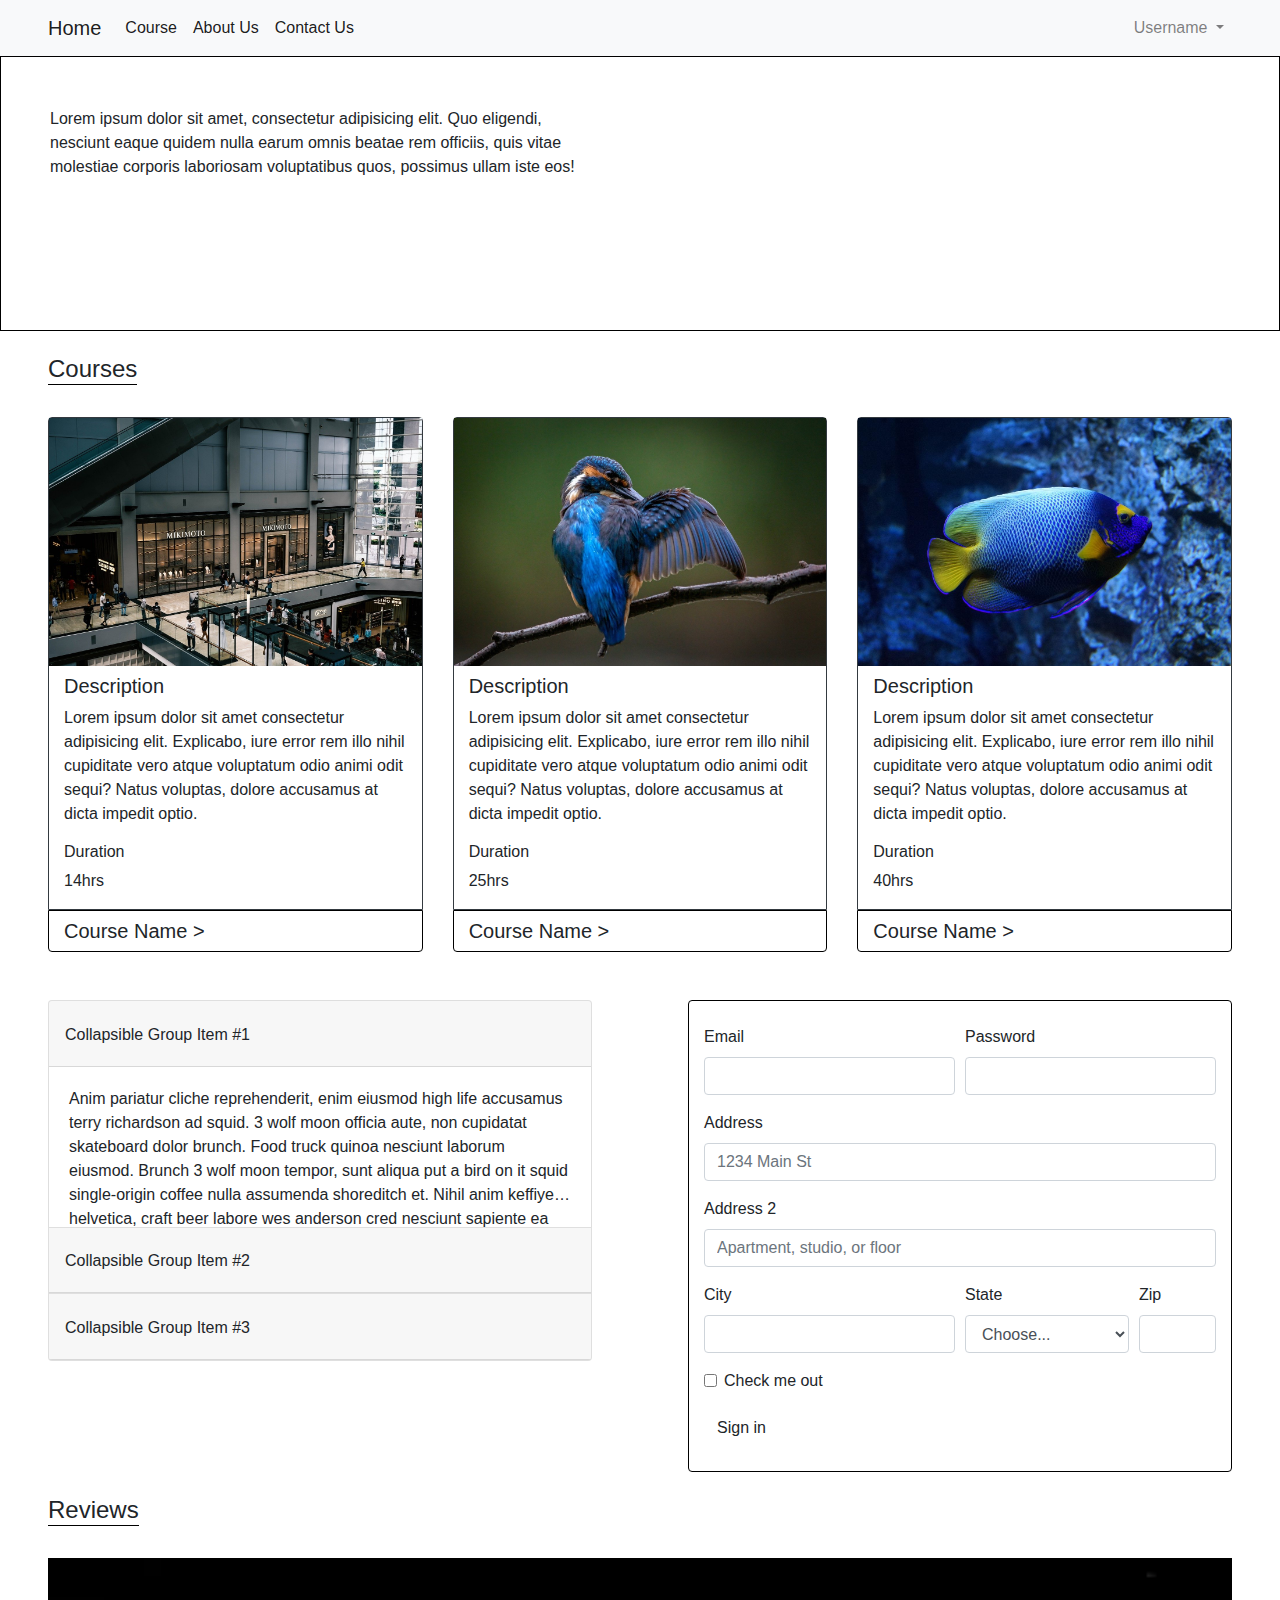
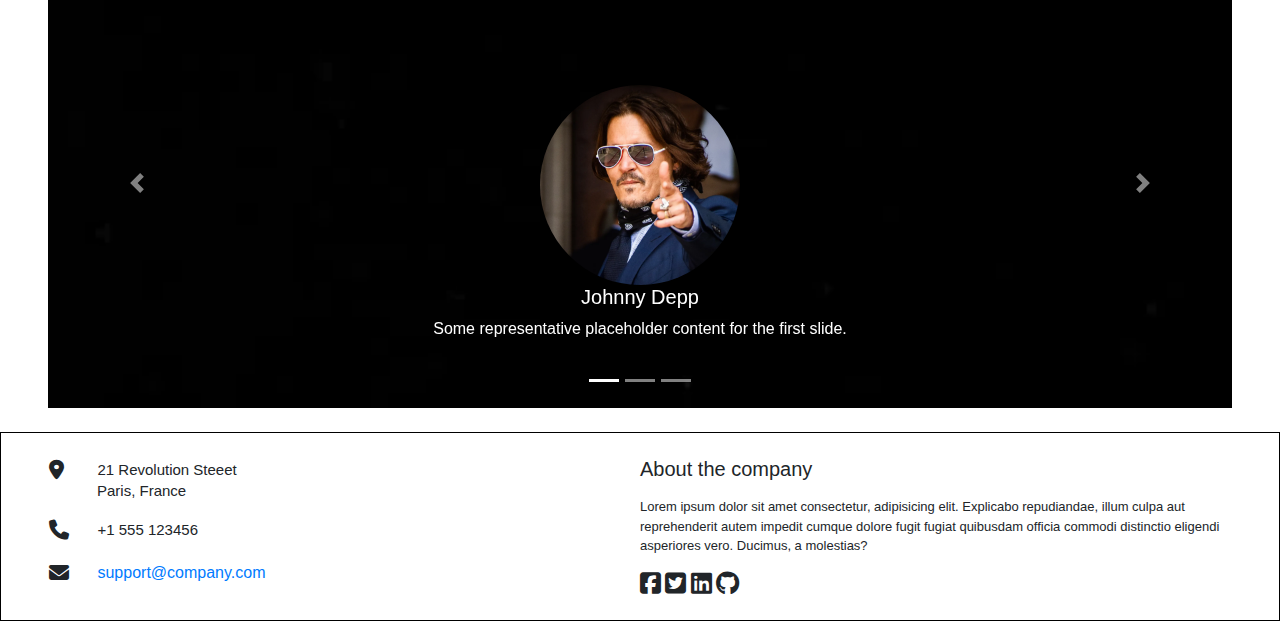
<file: v1.3/index.html>
<!DOCTYPE html>
<html lang="en">

<head>
    <meta charset="UTF-8">
    <meta http-equiv="X-UA-Compatible" content="IE=edge">
    <meta name="viewport" content="width=device-width, initial-scale=1.0">
    <title>Home</title>
    <link rel="stylesheet" href="css/style.css">
    <link rel="stylesheet" href="css/bootstrap.css">
    <link rel="stylesheet" href="https://cdnjs.cloudflare.com/ajax/libs/font-awesome/6.1.2/css/all.min.css">
    <script src="https://cdn.jsdelivr.net/npm/jquery@3.5.1/dist/jquery.slim.min.js"
        integrity="sha384-DfXdz2htPH0lsSSs5nCTpuj/zy4C+OGpamoFVy38MVBnE+IbbVYUew+OrCXaRkfj"
        crossorigin="anonymous"></script>
    <script src="https://cdn.jsdelivr.net/npm/popper.js@1.16.1/dist/umd/popper.min.js"
        integrity="sha384-9/reFTGAW83EW2RDu2S0VKaIzap3H66lZH81PoYlFhbGU+6BZp6G7niu735Sk7lN"
        crossorigin="anonymous"></script>
    <script src="https://cdn.jsdelivr.net/npm/bootstrap@4.6.2/dist/js/bootstrap.min.js"
        integrity="sha384-+sLIOodYLS7CIrQpBjl+C7nPvqq+FbNUBDunl/OZv93DB7Ln/533i8e/mZXLi/P+"
        crossorigin="anonymous"></script>
</head>

<body>
    <nav class="navbar-bs navbar-expand-lg navbar-light bg-light sticky-top standard-padding navbar-color">
        <a class="navbar-brand" href="#">Home</a>
        <button class="navbar-toggler" type="button" data-toggle="collapse" data-target="#navbarSupportedContent"
            aria-controls="navbarSupportedContent" aria-expanded="false" aria-label="Toggle navigation">
            <span class="navbar-toggler-icon"></span>
        </button>

        <div class="collapse navbar-collapse" id="navbarSupportedContent">
            <ul class="navbar-nav mr-auto">
                <li class="nav-item active">
                    <a class="nav-link" href="#">Course</a>
                </li>
                <li class="nav-item active">
                    <a class="nav-link" href="#">About Us</a>
                </li>
                <li class="nav-item active">
                    <a class="nav-link" href="#">Contact Us</a>
                </li>
            </ul>
            <ul class="navbar-nav">
                <li class="nav-item dropdown">
                    <a class="nav-link dropdown-toggle" href="#" id="navbarDropdown" role="button"
                        data-toggle="dropdown" aria-haspopup="true" aria-expanded="false">
                        Username
                    </a>
                    <div class="dropdown-menu" aria-labelledby="navbarDropdown">
                        <a class="dropdown-item" href="#">Profile</a>
                        <a class="dropdown-item" href="#">Setting</a>
                        <a class="dropdown-item" href="#">Log Out</a>
                    </div>
                </li>
            </ul>
        </div>
    </nav>

    <div class="container-fluid zero mb-4 zero-color">
        <div class="row height">
            <div class="col-6 zero-padding position zero-fs-content">
                <p class="zero-content height">Lorem ipsum dolor sit amet, consectetur adipisicing elit. Quo eligendi,
                    nesciunt
                    eaque quidem nulla earum
                    omnis beatae rem officiis, quis vitae molestiae corporis laboriosam voluptatibus quos, possimus
                    ullam
                    iste eos!</p>
            </div>
        </div>
    </div>

    <div class="container-fluid">
        <div class="row">
            <div class="col-12 d-flex standard-padding position">
                <h4 class="title">Courses</h4>
            </div>
        </div>
    </div>

    <div class="container-fluid one-padding">
        <div class="row">
            <div class="col-sm-12 col-md-4 col-lg-4 col-xl-4 position mb-4">
                <div class="border-bottom border-dark one-border-content one-border-radius-top one-color">
                    <img src="img/mall.jpg" alt="mall" class="img-fluid">
                    <div class="one-padding-inner">
                        <h5 class="pt-2">Description</h5>
                        <p class="standard-fs">Lorem ipsum dolor sit amet consectetur adipisicing elit. Explicabo, iure
                            error rem illo nihil
                            cupiditate vero atque voluptatum odio animi odit sequi? Natus voluptas, dolore accusamus at
                            dicta
                            impedit optio.</p>
                        <h6>Duration</h6>
                        <p class="standard-fs">14hrs</p>
                    </div>
                </div>
                <div class="one-border-course one-padding-inner one-border-radius-bottom one-color">
                    <h5 class="one-course-name">Course Name &gt;</h5>
                </div>
            </div>
            <div class="col-sm-12 col-md-4 col-lg-4 col-xl-4 position mb-4">
                <div class="border-bottom border-dark one-border-content one-border-radius-top one-color">
                    <img src="img/bluebird.jpg" alt="bluebird" class="img-fluid">
                    <div class="one-padding-inner">
                        <h5 class="pt-2">Description</h5>
                        <p class="standard-fs">Lorem ipsum dolor sit amet consectetur adipisicing elit. Explicabo, iure
                            error rem illo nihil
                            cupiditate vero atque voluptatum odio animi odit sequi? Natus voluptas, dolore accusamus at
                            dicta
                            impedit optio.</p>
                        <h6>Duration</h6>
                        <p class="standard-fs">25hrs</p>
                    </div>
                </div>
                <div class="one-border-course one-padding-inner one-border-radius-bottom one-color">
                    <h5 class="one-course-name">Course Name &gt;</h5>
                </div>
            </div>
            <div class="col-sm-12 col-md-4 col-lg-4 col-xl-4 position mb-4">
                <div class="border-bottom border-dark one-border-content one-border-radius-top one-color">
                    <img src="img/bluefish.jpg" alt="bluefish" class="img-fluid">
                    <div class="one-padding-inner">
                        <h5 class="pt-2">Description</h5>
                        <p class="standard-fs">Lorem ipsum dolor sit amet consectetur adipisicing elit. Explicabo, iure
                            error rem illo nihil
                            cupiditate vero atque voluptatum odio animi odit sequi? Natus voluptas, dolore accusamus at
                            dicta
                            impedit optio.</p>
                        <h6>Duration</h6>
                        <p class="standard-fs">40hrs</p>
                    </div>
                </div>
                <div class="one-border-course one-padding-inner one-border-radius-bottom one-color">
                    <h5 class="one-course-name">Course Name &gt;</h5>
                </div>
            </div>
        </div>
    </div>

        <div class="container-fluid">
            <div class="row">
                <div class="col-xl-6 col-lg-6 col-md-6 col-sm-12 standard-padding two-height-left position two-mb">
                    <div class="accordion" id="accordionExample">
                        <div class="card">
                            <div class="card-header-bs two-left-title-color" id="headingOne">
                                <h2 class="mb-0">
                                    <button class="btn" type="button" data-toggle="collapse"
                                        data-target="#collapseOne" aria-expanded="true" aria-controls="collapseOne">
                                        Collapsible Group Item #1
                                    </button>
                                </h2>
                            </div>

                            <div id="collapseOne" class="collapse show" aria-labelledby="headingOne"
                                data-parent="#accordionExample">
                                <div class="card-body collapsible-grp-items two-left-content-color">
                                    Anim pariatur cliche reprehenderit, enim eiusmod high life accusamus terry
                                    richardson ad
                                    squid. 3 wolf moon officia aute, non cupidatat skateboard dolor brunch. Food truck
                                    quinoa
                                    nesciunt laborum eiusmod. Brunch 3 wolf moon tempor, sunt aliqua put a bird on it
                                    squid
                                    single-origin coffee nulla assumenda shoreditch et. Nihil anim keffiyeh helvetica,
                                    craft
                                    beer labore wes anderson cred nesciunt sapiente ea proident. Ad vegan excepteur
                                    butcher
                                    vice
                                    lomo. Leggings occaecat craft beer farm-to-table, raw denim aesthetic synth nesciunt
                                    you
                                    probably haven't heard of them accusamus labore sustainable VHS.
                                </div>
                            </div>
                        </div>
                        <div class="card">
                            <div class="card-header-bs two-left-title-color" id="headingTwo">
                                <h2 class="mb-0">
                                    <button class="btn collapsed" type="button" data-toggle="collapse"
                                        data-target="#collapseTwo" aria-expanded="false" aria-controls="collapseTwo">
                                        Collapsible Group Item #2
                                    </button>
                                </h2>
                            </div>
                            <div id="collapseTwo" class="collapse" aria-labelledby="headingTwo"
                                data-parent="#accordionExample">
                                <div class="card-body collapsible-grp-items two-left-content-color">
                                    Anim pariatur cliche reprehenderit, enim eiusmod high life accusamus terry
                                    richardson ad
                                    squid. 3 wolf moon officia aute, non cupidatat skateboard dolor brunch. Food truck
                                    quinoa
                                    nesciunt laborum eiusmod. Brunch 3 wolf moon tempor, sunt aliqua put a bird on it
                                    squid
                                    single-origin coffee nulla assumenda shoreditch et. Nihil anim keffiyeh helvetica,
                                    craft
                                    beer labore wes anderson cred nesciunt sapiente ea proident. Ad vegan excepteur
                                    butcher
                                    vice
                                    lomo. Leggings occaecat craft beer farm-to-table, raw denim aesthetic synth nesciunt
                                    you
                                    probably haven't heard of them accusamus labore sustainable VHS.
                                </div>
                            </div>
                        </div>
                        <div class="card">
                            <div class="card-header-bs two-left-title-color" id="headingThree">
                                <h2 class="mb-0">
                                    <button class="btn collapsed" type="button" data-toggle="collapse"
                                        data-target="#collapseThree" aria-expanded="false"
                                        aria-controls="collapseThree">
                                        Collapsible Group Item #3
                                    </button>
                                </h2>
                            </div>
                            <div id="collapseThree" class="collapse" aria-labelledby="headingThree"
                                data-parent="#accordionExample">
                                <div class="card-body collapsible-grp-items two-left-content-color">
                                    Anim pariatur cliche reprehenderit, enim eiusmod high life accusamus terry
                                    richardson ad
                                    squid. 3 wolf moon officia aute, non cupidatat skateboard dolor brunch. Food truck
                                    quinoa
                                    nesciunt laborum eiusmod. Brunch 3 wolf moon tempor, sunt aliqua put a bird on it
                                    squid
                                    single-origin coffee nulla assumenda shoreditch et. Nihil anim keffiyeh helvetica,
                                    craft
                                    beer labore wes anderson cred nesciunt sapiente ea proident. Ad vegan excepteur
                                    butcher
                                    vice
                                    lomo. Leggings occaecat craft beer farm-to-table, raw denim aesthetic synth nesciunt
                                    you
                                    probably haven't heard of them accusamus labore sustainable VHS.
                                </div>
                            </div>
                        </div>
                    </div>
                </div>
                <div class="col-xl-6 col-lg-6 col-md-6 col-sm-12 standard-padding mb-4 position">
                    <form class="two-border-right two-border-radius two-right-color">
                        <div class="form-row">
                            <div class="form-group col-sm-6">
                                <label for="inputEmail4">Email</label>
                                <input type="email" class="form-control" id="inputEmail4">
                            </div>
                            <div class="form-group col-sm-6">
                                <label for="inputPassword4">Password</label>
                                <input type="password" class="form-control" id="inputPassword4">
                            </div>
                        </div>
                        <div class="form-group">
                            <label for="inputAddress">Address</label>
                            <input type="text" class="form-control" id="inputAddress" placeholder="1234 Main St">
                        </div>
                        <div class="form-group">
                            <label for="inputAddress2">Address 2</label>
                            <input type="text" class="form-control" id="inputAddress2"
                                placeholder="Apartment, studio, or floor">
                        </div>
                        <div class="form-row">
                            <div class="form-group col-sm-6">
                                <label for="inputCity">City</label>
                                <input type="text" class="form-control" id="inputCity">
                            </div>
                            <div class="form-group col-sm-4">
                                <label for="inputState">State</label>
                                <select id="inputState" class="form-control">
                                    <option selected>Choose...</option>
                                    <option>...</option>
                                </select>
                            </div>
                            <div class="form-group col-sm-2">
                                <label for="inputZip">Zip</label>
                                <input type="text" class="form-control" id="inputZip">
                            </div>
                        </div>
                        <div class="form-group">
                            <div class="form-check">
                                <input class="form-check-input" type="checkbox" id="gridCheck">
                                <label class="form-check-label" for="gridCheck">
                                    Check me out
                                </label>
                            </div>
                        </div>
                        <button type="submit" class="btn two-right-btn-color">Sign in</button>
                    </form>
                </div>
            </div>
        </div>

        <div class="container-fluid">
            <div class="row">
                <div class="col-12 d-flex standard-padding mb-4 position">
                    <h4 class="title">Reviews</h4>
                </div>
            </div>
        </div>

        <div class="container-fluid">
            <div class="row">
                <div class="col-12 standard-padding mb-4 position">
                    <div id="carouselExampleCaptions" class="carousel slide" data-ride="carousel">
                        <ol class="carousel-indicators">
                            <li data-target="#carouselExampleCaptions" data-slide-to="0" class="active"></li>
                            <li data-target="#carouselExampleCaptions" data-slide-to="1"></li>
                            <li data-target="#carouselExampleCaptions" data-slide-to="2"></li>
                        </ol>
                        <div class="carousel-inner">
                            <div class="carousel-item active">
                                <img src="img/black.webp" class="d-block w-100" alt="...">
                                <div class="carousel-caption d-none d-block">
                                    <img src="img/johnnydepp.webp" alt="" class="three-img-wh">
                                    <h5>Johnny Depp</h5>
                                    <p>Some representative placeholder content for the first slide.</p>
                                </div>
                            </div>
                            <div class="carousel-item">
                                <img src="img/black.webp" class="d-block w-100" alt="...">
                                <div class="carousel-caption d-none d-block">
                                    <img src="img/elonmuskk.jpg" alt="" class="three-img-wh">
                                    <h5>Elon Musk</h5>
                                    <p>Some representative placeholder content for the second slide.</p>
                                </div>
                            </div>
                            <div class="carousel-item">
                                <img src="img/black.webp" class="d-block w-100" alt="...">
                                <div class="carousel-caption d-none d-block">
                                    <img src="img/yilongma.jpg" alt="" class="three-img-wh">
                                    <h5>Yi Long Ma</h5>
                                    <p>Some representative placeholder content for the third slide.</p>
                                </div>
                            </div>
                        </div>
                        <button class="carousel-control-prev" type="button" data-target="#carouselExampleCaptions"
                            data-slide="prev">
                            <span class="carousel-control-prev-icon" aria-hidden="true"></span>
                            <span class="sr-only">Previous</span>
                        </button>
                        <button class="carousel-control-next" type="button" data-target="#carouselExampleCaptions"
                            data-slide="next">
                            <span class="carousel-control-next-icon" aria-hidden="true"></span>
                            <span class="sr-only">Next</span>
                        </button>
                    </div>
                </div>
            </div>
        </div>

        <div class="container-fluid">
            <div class="row">
                <div class="col-12 position footer-color">
                    <footer>
                        <div class="row">
                            <div
                                class="col-12 col-sm-6 col-md-6 col-lg-6 col-xl-6 p-footer-left footer-m order-2 order-sm-1 order-md-1 order-lg-1 order-xl-1 position">
                                <div>
                                    <i class="fa-solid fa-location-dot fa-lg mr-4"></i>
                                    <div class="d-inline">
                                        <h6 class="d-inline p-fivepx footer-fs-details">21 Revolution Steeet</h6>
                                        <h6 class="pl-5 footer-fs-details">Paris, France</h6>
                                    </div>
                                </div>
                                <div class="footer-lh">
                                    <i class="fa-solid fa-phone fa-lg mr-4"></i>
                                    <h6 class="d-inline footer-fs-details">+1 555 123456</h6>
                                </div>
                                <div class="footer-lh">
                                    <i class="fa-solid fa-envelope fa-lg mr-4"></i>
                                    <a href="#" class="footer-link-color">support@company.com</a>
                                </div>
                            </div>
                            <div
                                class="col-12 col-sm-6 col-md-6 col-lg-6 col-xl-6 p-footer-right order-1 order-sm-2 order-md-2 order-lg-2 order-xl-2 position">
                                <h6 class="footer-fs-title mb-3">About the company</h6>
                                <p class="footer-fs-content">Lorem ipsum dolor sit amet consectetur, adipisicing elit.
                                    Explicabo
                                    repudiandae, illum culpa
                                    aut reprehenderit autem impedit cumque dolore fugit fugiat quibusdam officia commodi
                                    distinctio eligendi asperiores vero. Ducimus, a molestias?</p>
                                <div class="icon-center">
                                    <i class="fa-brands fa-square-facebook fa-xl"></i>
                                    <i class="fa-brands fa-square-twitter fa-xl"></i>
                                    <i class="fa-brands fa-linkedin fa-xl"></i>
                                    <i class="fa-brands fa-github fa-xl"></i>
                                </div>
                            </div>
                        </div>
                    </footer>
                </div>
            </div>
        </div>
</body>

</html>
</file>
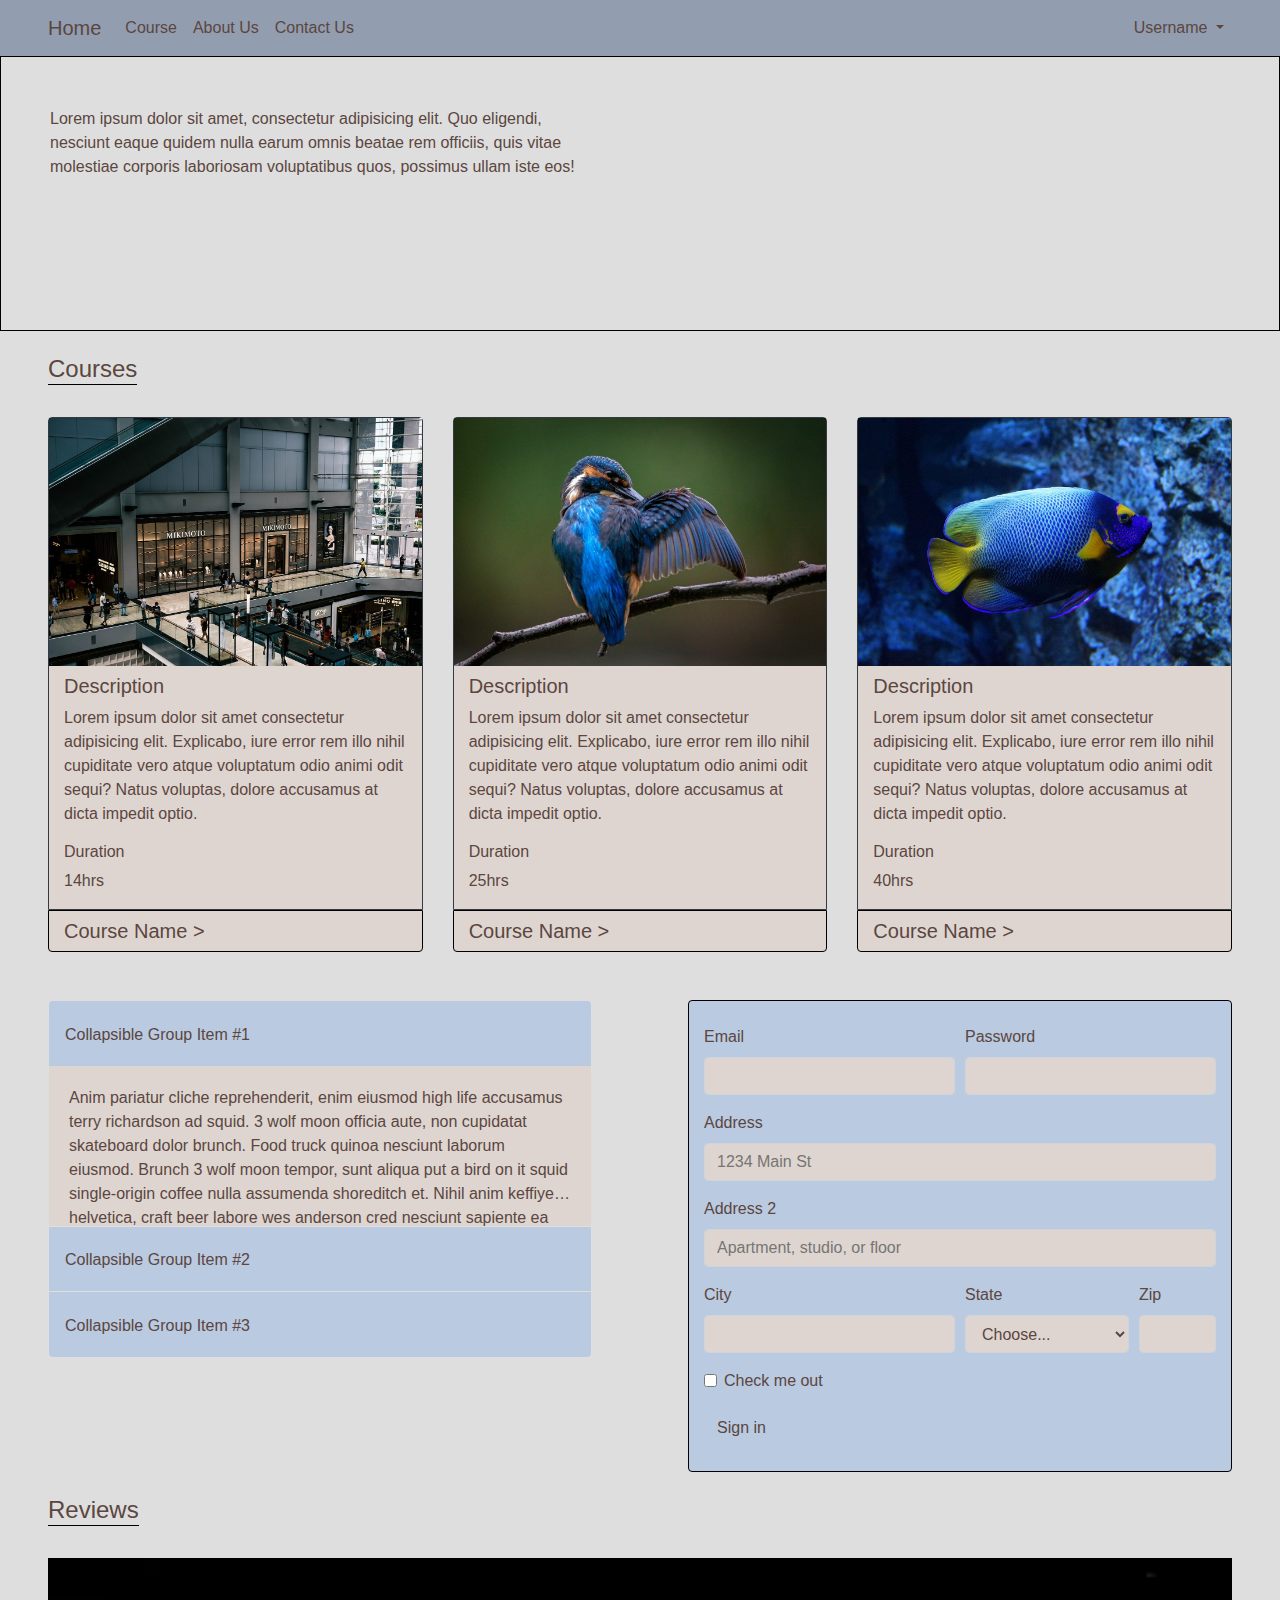
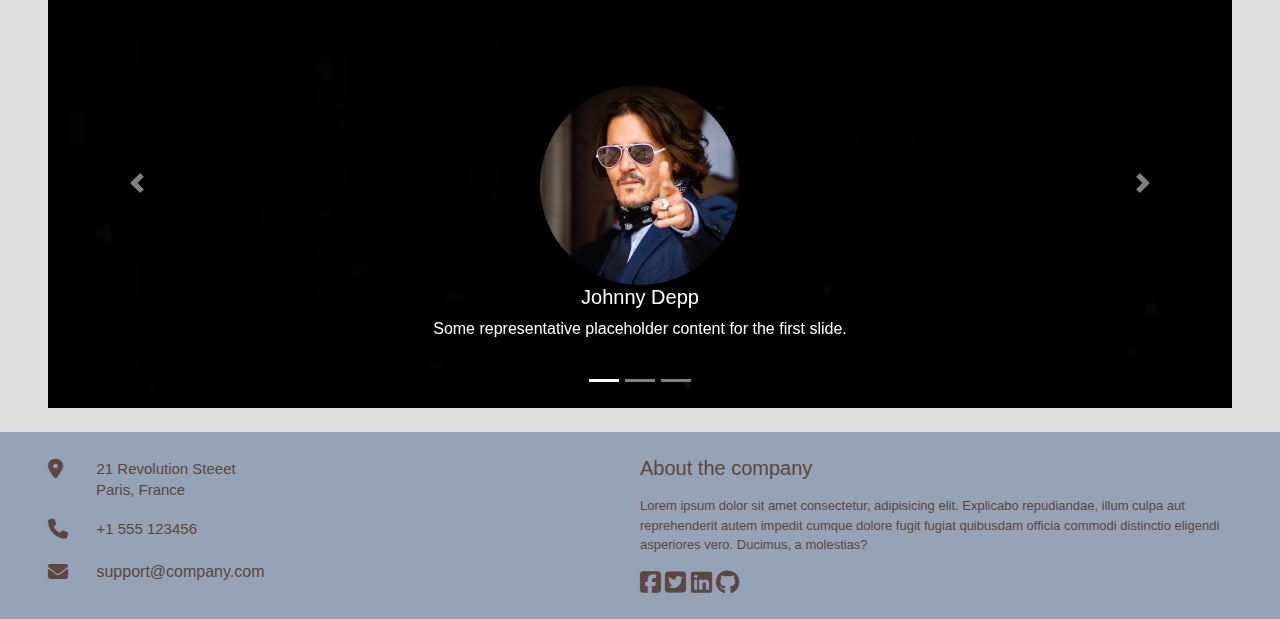
<file: v1.4/index.html>
<!DOCTYPE html>
<html lang="en">

<head>
    <meta charset="UTF-8">
    <meta http-equiv="X-UA-Compatible" content="IE=edge">
    <meta name="viewport" content="width=device-width, initial-scale=1.0">
    <title>Home</title>
    <link rel="stylesheet" href="css/style.css">
    <link rel="stylesheet" href="css/bootstrap.css">
    <link rel="stylesheet" href="https://cdnjs.cloudflare.com/ajax/libs/font-awesome/6.1.2/css/all.min.css">
    <script src="https://cdn.jsdelivr.net/npm/jquery@3.5.1/dist/jquery.slim.min.js"
        integrity="sha384-DfXdz2htPH0lsSSs5nCTpuj/zy4C+OGpamoFVy38MVBnE+IbbVYUew+OrCXaRkfj"
        crossorigin="anonymous"></script>
    <script src="https://cdn.jsdelivr.net/npm/popper.js@1.16.1/dist/umd/popper.min.js"
        integrity="sha384-9/reFTGAW83EW2RDu2S0VKaIzap3H66lZH81PoYlFhbGU+6BZp6G7niu735Sk7lN"
        crossorigin="anonymous"></script>
    <script src="https://cdn.jsdelivr.net/npm/bootstrap@4.6.2/dist/js/bootstrap.min.js"
        integrity="sha384-+sLIOodYLS7CIrQpBjl+C7nPvqq+FbNUBDunl/OZv93DB7Ln/533i8e/mZXLi/P+"
        crossorigin="anonymous"></script>
</head>

<body>
    <nav class="navbar-bs navbar-expand-lg sticky-top standard-padding navbar-bg-color">
        <a class="navbar-brand navbar-color" href="#">Home</a>
        <button class="navbar-toggler" type="button" data-toggle="collapse" data-target="#navbarSupportedContent"
            aria-controls="navbarSupportedContent" aria-expanded="false" aria-label="Toggle navigation">
            <span class="navbar-toggler-icon"></span>
        </button>

        <div class="collapse navbar-collapse" id="navbarSupportedContent">
            <ul class="navbar-nav mr-auto">
                <li class="nav-item active">
                    <a class="nav-link navbar-color" href="#">Course</a>
                </li>
                <li class="nav-item active">
                    <a class="nav-link navbar-color" href="#">About Us</a>
                </li>
                <li class="nav-item active">
                    <a class="nav-link navbar-color" href="#">Contact Us</a>
                </li>
            </ul>
            <ul class="navbar-nav">
                <li class="nav-item dropdown">
                    <a class="nav-link dropdown-toggle navbar-color" href="#" id="navbarDropdown" role="button"
                        data-toggle="dropdown" aria-haspopup="true" aria-expanded="false">
                        Username
                    </a>
                    <div class="dropdown-menu" aria-labelledby="navbarDropdown">
                        <a class="dropdown-item" href="#">Profile</a>
                        <a class="dropdown-item" href="#">Setting</a>
                        <a class="dropdown-item" href="#">Log Out</a>
                    </div>
                </li>
            </ul>
        </div>
    </nav>

    <div class="container-fluid zero mb-4 zero-color">
        <div class="row height">
            <div class="col-6 zero-padding position zero-fs-content">
                <p class="zero-content height">Lorem ipsum dolor sit amet, consectetur adipisicing elit. Quo eligendi,
                    nesciunt
                    eaque quidem nulla earum
                    omnis beatae rem officiis, quis vitae molestiae corporis laboriosam voluptatibus quos, possimus
                    ullam
                    iste eos!</p>
            </div>
        </div>
    </div>

    <div class="container-fluid">
        <div class="row">
            <div class="col-12 d-flex standard-padding position">
                <h4 class="title">Courses</h4>
            </div>
        </div>
    </div>

    <div class="container-fluid one-padding">
        <div class="row">
            <div class="col-sm-12 col-md-4 col-lg-4 col-xl-4 position mb-4">
                <div class="border-bottom border-dark one-border-content one-border-radius-top one-color">
                    <img src="img/mall.jpg" alt="mall" class="img-fluid">
                    <div class="one-padding-inner">
                        <h5 class="pt-2">Description</h5>
                        <p class="standard-fs">Lorem ipsum dolor sit amet consectetur adipisicing elit. Explicabo, iure
                            error rem illo nihil
                            cupiditate vero atque voluptatum odio animi odit sequi? Natus voluptas, dolore accusamus at
                            dicta
                            impedit optio.</p>
                        <h6>Duration</h6>
                        <p class="standard-fs">14hrs</p>
                    </div>
                </div>
                <div class="one-border-course one-padding-inner one-border-radius-bottom one-color">
                    <h5 class="one-course-name">Course Name &gt;</h5>
                </div>
            </div>
            <div class="col-sm-12 col-md-4 col-lg-4 col-xl-4 position mb-4">
                <div class="border-bottom border-dark one-border-content one-border-radius-top one-color">
                    <img src="img/bluebird.jpg" alt="bluebird" class="img-fluid">
                    <div class="one-padding-inner">
                        <h5 class="pt-2">Description</h5>
                        <p class="standard-fs">Lorem ipsum dolor sit amet consectetur adipisicing elit. Explicabo, iure
                            error rem illo nihil
                            cupiditate vero atque voluptatum odio animi odit sequi? Natus voluptas, dolore accusamus at
                            dicta
                            impedit optio.</p>
                        <h6>Duration</h6>
                        <p class="standard-fs">25hrs</p>
                    </div>
                </div>
                <div class="one-border-course one-padding-inner one-border-radius-bottom one-color">
                    <h5 class="one-course-name">Course Name &gt;</h5>
                </div>
            </div>
            <div class="col-sm-12 col-md-4 col-lg-4 col-xl-4 position mb-4">
                <div class="border-bottom border-dark one-border-content one-border-radius-top one-color">
                    <img src="img/bluefish.jpg" alt="bluefish" class="img-fluid">
                    <div class="one-padding-inner">
                        <h5 class="pt-2">Description</h5>
                        <p class="standard-fs">Lorem ipsum dolor sit amet consectetur adipisicing elit. Explicabo, iure
                            error rem illo nihil
                            cupiditate vero atque voluptatum odio animi odit sequi? Natus voluptas, dolore accusamus at
                            dicta
                            impedit optio.</p>
                        <h6>Duration</h6>
                        <p class="standard-fs">40hrs</p>
                    </div>
                </div>
                <div class="one-border-course one-padding-inner one-border-radius-bottom one-color">
                    <h5 class="one-course-name">Course Name &gt;</h5>
                </div>
            </div>
        </div>
    </div>

        <div class="container-fluid">
            <div class="row">
                <div class="col-xl-6 col-lg-6 col-md-6 col-sm-12 standard-padding two-height-left position two-mb">
                    <div class="accordion" id="accordionExample">
                        <div class="card">
                            <div class="card-header-bs two-left-title-color" id="headingOne">
                                <h2 class="mb-0">
                                    <button class="btn-bs two-left-title-color" type="button" data-toggle="collapse"
                                        data-target="#collapseOne" aria-expanded="true" aria-controls="collapseOne">
                                        Collapsible Group Item #1
                                    </button>
                                </h2>
                            </div>

                            <div id="collapseOne" class="collapse show" aria-labelledby="headingOne"
                                data-parent="#accordionExample">
                                <div class="card-body collapsible-grp-items two-left-content-color">
                                    Anim pariatur cliche reprehenderit, enim eiusmod high life accusamus terry
                                    richardson ad
                                    squid. 3 wolf moon officia aute, non cupidatat skateboard dolor brunch. Food truck
                                    quinoa
                                    nesciunt laborum eiusmod. Brunch 3 wolf moon tempor, sunt aliqua put a bird on it
                                    squid
                                    single-origin coffee nulla assumenda shoreditch et. Nihil anim keffiyeh helvetica,
                                    craft
                                    beer labore wes anderson cred nesciunt sapiente ea proident. Ad vegan excepteur
                                    butcher
                                    vice
                                    lomo. Leggings occaecat craft beer farm-to-table, raw denim aesthetic synth nesciunt
                                    you
                                    probably haven't heard of them accusamus labore sustainable VHS.
                                </div>
                            </div>
                        </div>
                        <div class="card">
                            <div class="card-header-bs two-left-title-color" id="headingTwo">
                                <h2 class="mb-0">
                                    <button class="btn-bs two-left-title-color collapsed" type="button" data-toggle="collapse"
                                        data-target="#collapseTwo" aria-expanded="false" aria-controls="collapseTwo">
                                        Collapsible Group Item #2
                                    </button>
                                </h2>
                            </div>
                            <div id="collapseTwo" class="collapse" aria-labelledby="headingTwo"
                                data-parent="#accordionExample">
                                <div class="card-body collapsible-grp-items two-left-content-color">
                                    Anim pariatur cliche reprehenderit, enim eiusmod high life accusamus terry
                                    richardson ad
                                    squid. 3 wolf moon officia aute, non cupidatat skateboard dolor brunch. Food truck
                                    quinoa
                                    nesciunt laborum eiusmod. Brunch 3 wolf moon tempor, sunt aliqua put a bird on it
                                    squid
                                    single-origin coffee nulla assumenda shoreditch et. Nihil anim keffiyeh helvetica,
                                    craft
                                    beer labore wes anderson cred nesciunt sapiente ea proident. Ad vegan excepteur
                                    butcher
                                    vice
                                    lomo. Leggings occaecat craft beer farm-to-table, raw denim aesthetic synth nesciunt
                                    you
                                    probably haven't heard of them accusamus labore sustainable VHS.
                                </div>
                            </div>
                        </div>
                        <div class="card">
                            <div class="card-header-bs two-left-title-color" id="headingThree">
                                <h2 class="mb-0">
                                    <button class="btn-bs two-left-title-color collapsed" type="button" data-toggle="collapse"
                                        data-target="#collapseThree" aria-expanded="false"
                                        aria-controls="collapseThree">
                                        Collapsible Group Item #3
                                    </button>
                                </h2>
                            </div>
                            <div id="collapseThree" class="collapse" aria-labelledby="headingThree"
                                data-parent="#accordionExample">
                                <div class="card-body collapsible-grp-items two-left-content-color">
                                    Anim pariatur cliche reprehenderit, enim eiusmod high life accusamus terry
                                    richardson ad
                                    squid. 3 wolf moon officia aute, non cupidatat skateboard dolor brunch. Food truck
                                    quinoa
                                    nesciunt laborum eiusmod. Brunch 3 wolf moon tempor, sunt aliqua put a bird on it
                                    squid
                                    single-origin coffee nulla assumenda shoreditch et. Nihil anim keffiyeh helvetica,
                                    craft
                                    beer labore wes anderson cred nesciunt sapiente ea proident. Ad vegan excepteur
                                    butcher
                                    vice
                                    lomo. Leggings occaecat craft beer farm-to-table, raw denim aesthetic synth nesciunt
                                    you
                                    probably haven't heard of them accusamus labore sustainable VHS.
                                </div>
                            </div>
                        </div>
                    </div>
                </div>
                <div class="col-xl-6 col-lg-6 col-md-6 col-sm-12 standard-padding mb-4 position">
                    <form class="two-border-right two-border-radius two-right-color">
                        <div class="form-row">
                            <div class="form-group col-sm-6">
                                <label for="inputEmail4">Email</label>
                                <input type="email" class="form-control-bs" id="inputEmail4">
                            </div>
                            <div class="form-group col-sm-6">
                                <label for="inputPassword4">Password</label>
                                <input type="password" class="form-control-bs" id="inputPassword4">
                            </div>
                        </div>
                        <div class="form-group">
                            <label for="inputAddress">Address</label>
                            <input type="text" class="form-control-bs" id="inputAddress" placeholder="1234 Main St">
                        </div>
                        <div class="form-group">
                            <label for="inputAddress2">Address 2</label>
                            <input type="text" class="form-control-bs" id="inputAddress2"
                                placeholder="Apartment, studio, or floor">
                        </div>
                        <div class="form-row">
                            <div class="form-group col-sm-6">
                                <label for="inputCity">City</label>
                                <input type="text" class="form-control-bs" id="inputCity">
                            </div>
                            <div class="form-group col-sm-4">
                                <label for="inputState">State</label>
                                <select id="inputState" class="form-control-bs">
                                    <option selected>Choose...</option>
                                    <option>Please</option>
                                    <option>Fuck</option>
                                    <option>Off</option>
                                </select>
                            </div>
                            <div class="form-group col-sm-2">
                                <label for="inputZip">Zip</label>
                                <input type="text" class="form-control-bs" id="inputZip">
                            </div>
                        </div>
                        <div class="form-group">
                            <div class="form-check">
                                <input class="form-check-input" type="checkbox" id="gridCheck">
                                <label class="form-check-label" for="gridCheck">
                                    Check me out
                                </label>
                            </div>
                        </div>
                        <button type="submit" class="btn-bs two-right-btn-bs-color">Sign in</button>
                    </form>
                </div>
            </div>
        </div>

        <div class="container-fluid">
            <div class="row">
                <div class="col-12 d-flex standard-padding mb-4 position">
                    <h4 class="title">Reviews</h4>
                </div>
            </div>
        </div>

        <div class="container-fluid">
            <div class="row">
                <div class="col-12 standard-padding mb-4 position">
                    <div id="carouselExampleCaptions" class="carousel slide" data-ride="carousel">
                        <ol class="carousel-indicators">
                            <li data-target="#carouselExampleCaptions" data-slide-to="0" class="active"></li>
                            <li data-target="#carouselExampleCaptions" data-slide-to="1"></li>
                            <li data-target="#carouselExampleCaptions" data-slide-to="2"></li>
                        </ol>
                        <div class="carousel-inner">
                            <div class="carousel-item active">
                                <img src="img/black.webp" class="d-block w-100" alt="...">
                                <div class="carousel-caption d-none d-block">
                                    <img src="img/johnnydepp.webp" alt="" class="three-img-wh">
                                    <h5>Johnny Depp</h5>
                                    <p>Some representative placeholder content for the first slide.</p>
                                </div>
                            </div>
                            <div class="carousel-item">
                                <img src="img/black.webp" class="d-block w-100" alt="...">
                                <div class="carousel-caption d-none d-block">
                                    <img src="img/elonmuskk.jpg" alt="" class="three-img-wh">
                                    <h5>Elon Musk</h5>
                                    <p>Some representative placeholder content for the second slide.</p>
                                </div>
                            </div>
                            <div class="carousel-item">
                                <img src="img/black.webp" class="d-block w-100" alt="...">
                                <div class="carousel-caption d-none d-block">
                                    <img src="img/yilongma.jpg" alt="" class="three-img-wh">
                                    <h5>Yi Long Ma</h5>
                                    <p>Some representative placeholder content for the third slide.</p>
                                </div>
                            </div>
                        </div>
                        <button class="carousel-control-prev" type="button" data-target="#carouselExampleCaptions"
                            data-slide="prev">
                            <span class="carousel-control-prev-icon" aria-hidden="true"></span>
                            <span class="sr-only">Previous</span>
                        </button>
                        <button class="carousel-control-next" type="button" data-target="#carouselExampleCaptions"
                            data-slide="next">
                            <span class="carousel-control-next-icon" aria-hidden="true"></span>
                            <span class="sr-only">Next</span>
                        </button>
                    </div>
                </div>
            </div>
        </div>

        <div class="container-fluid">
            <div class="row">
                <div class="col-12 position footer-color">
                    <footer>
                        <div class="row">
                            <div
                                class="col-12 col-sm-6 col-md-6 col-lg-6 col-xl-6 p-footer-left footer-m order-2 order-sm-1 order-md-1 order-lg-1 order-xl-1 position">
                                <div>
                                    <i class="fa-solid fa-location-dot fa-lg mr-4"></i>
                                    <div class="d-inline">
                                        <h6 class="d-inline p-fivepx footer-fs-details">21 Revolution Steeet</h6>
                                        <h6 class="pl-5 footer-fs-details">Paris, France</h6>
                                    </div>
                                </div>
                                <div class="footer-lh">
                                    <i class="fa-solid fa-phone fa-lg mr-4"></i>
                                    <h6 class="d-inline footer-fs-details">+1 555 123456</h6>
                                </div>
                                <div class="footer-lh">
                                    <i class="fa-solid fa-envelope fa-lg mr-4"></i>
                                    <a href="#" class="footer-link-color">support@company.com</a>
                                </div>
                            </div>
                            <div
                                class="col-12 col-sm-6 col-md-6 col-lg-6 col-xl-6 p-footer-right order-1 order-sm-2 order-md-2 order-lg-2 order-xl-2 position">
                                <h6 class="footer-fs-title mb-3">About the company</h6>
                                <p class="footer-fs-content">Lorem ipsum dolor sit amet consectetur, adipisicing elit.
                                    Explicabo
                                    repudiandae, illum culpa
                                    aut reprehenderit autem impedit cumque dolore fugit fugiat quibusdam officia commodi
                                    distinctio eligendi asperiores vero. Ducimus, a molestias?</p>
                                <div class="icon-center">
                                    <i class="fa-brands fa-square-facebook fa-xl"></i>
                                    <i class="fa-brands fa-square-twitter fa-xl"></i>
                                    <i class="fa-brands fa-linkedin fa-xl"></i>
                                    <i class="fa-brands fa-github fa-xl"></i>
                                </div>
                            </div>
                        </div>
                    </footer>
                </div>
            </div>
        </div>
</body>

</html>
</file>
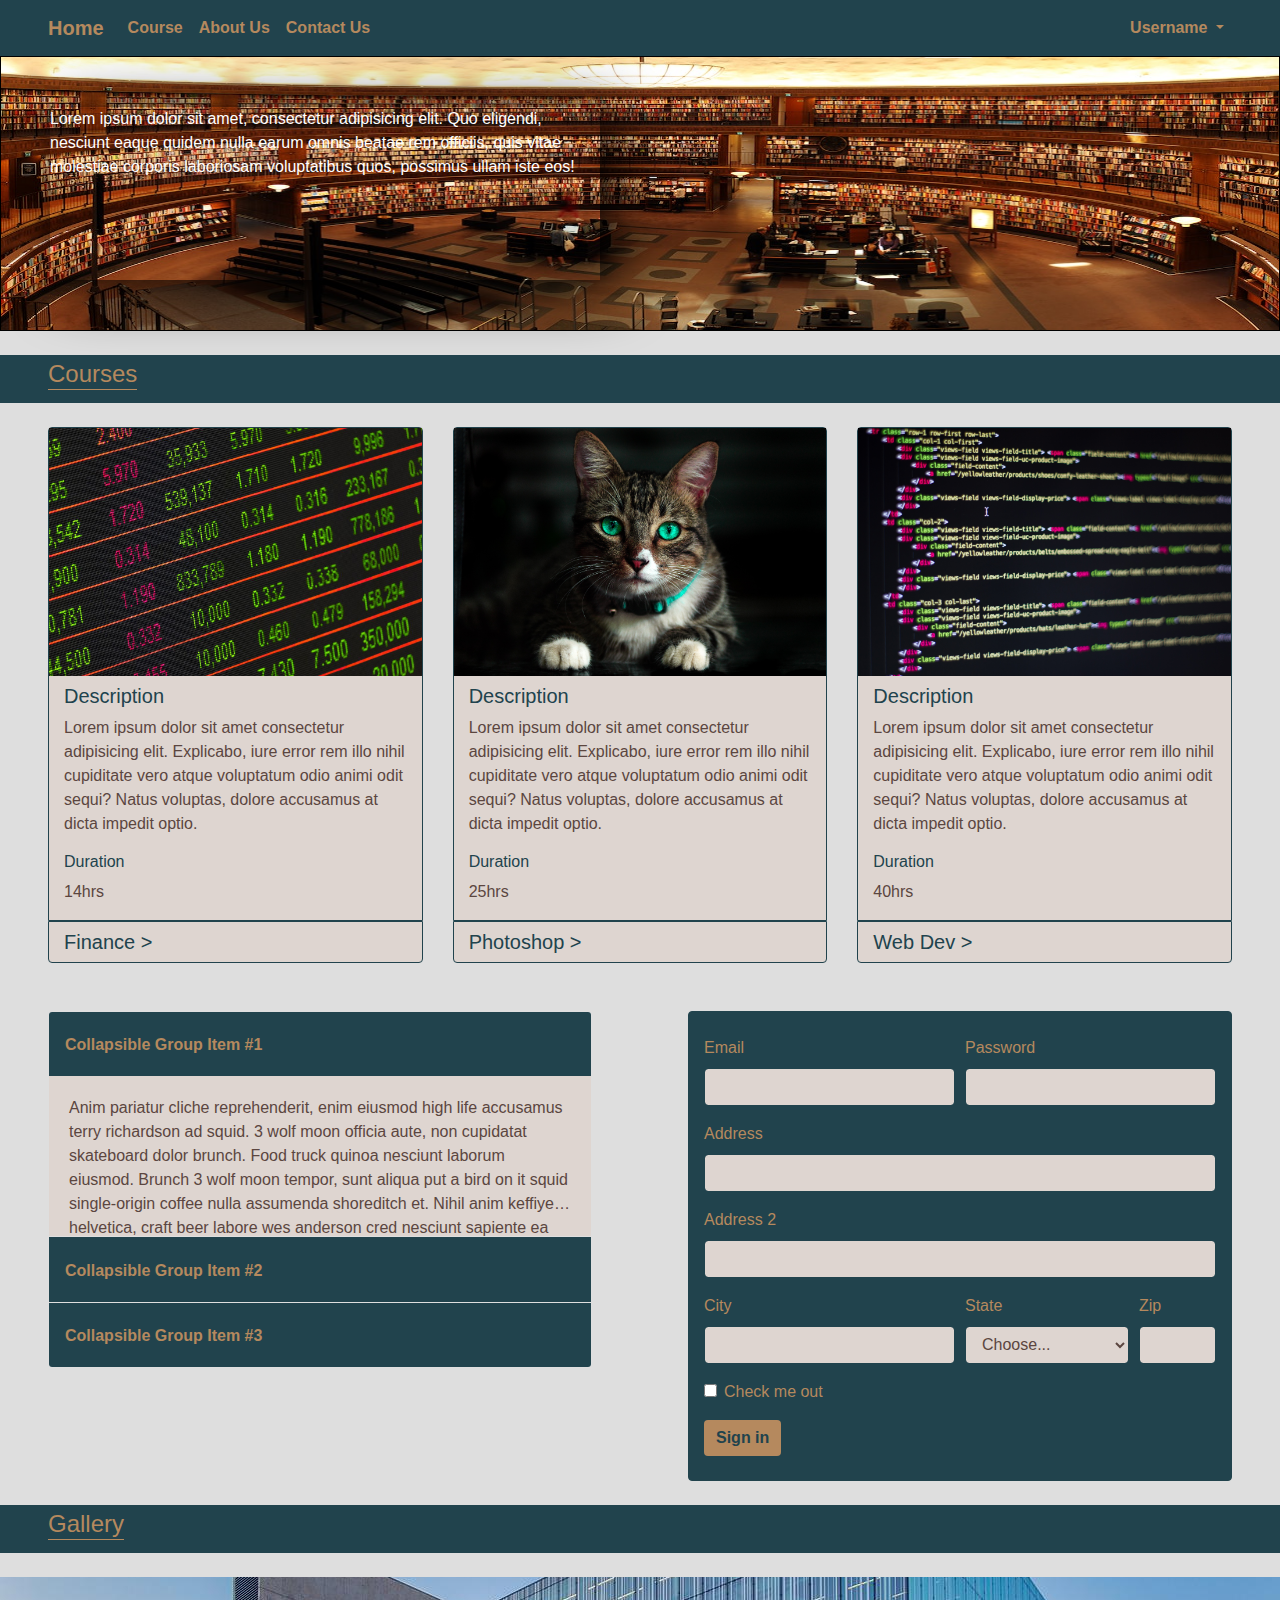
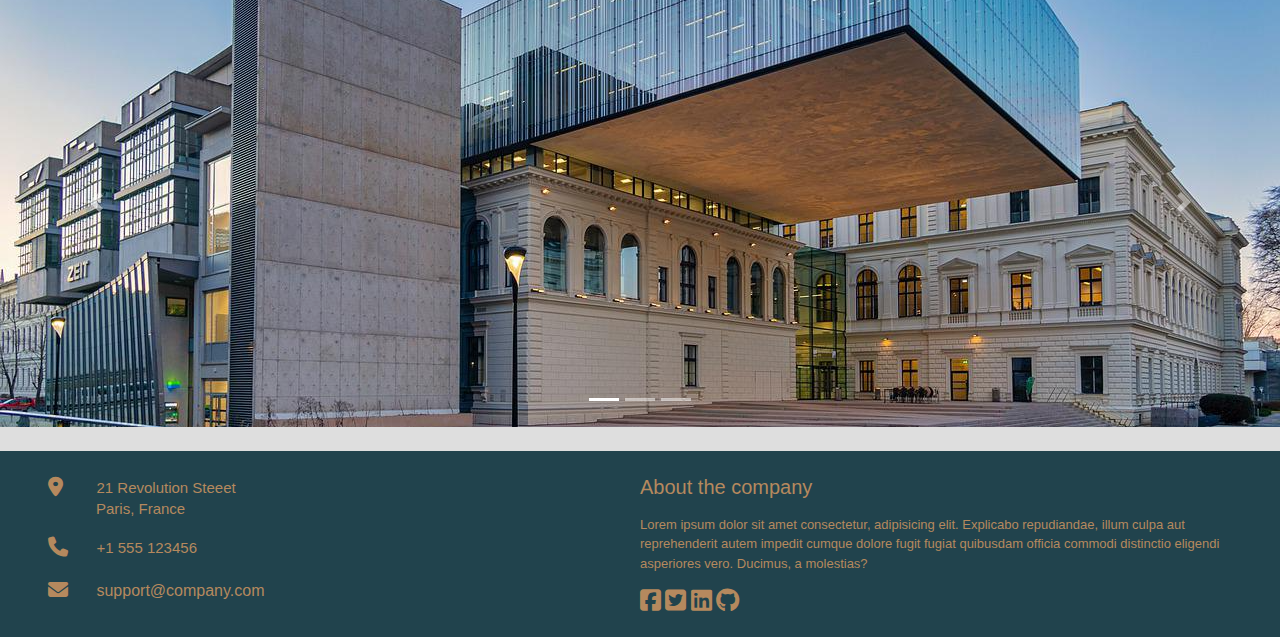
<file: v1.5/index.html>
<!DOCTYPE html>
<html lang="en">

<head>
    <meta charset="UTF-8">
    <meta http-equiv="X-UA-Compatible" content="IE=edge">
    <meta name="viewport" content="width=device-width, initial-scale=1.0">
    <title>Home</title>
    <link rel="stylesheet" href="css/style.css">
    <link rel="stylesheet" href="css/bootstrap.css">
    <link rel="stylesheet" href="https://cdnjs.cloudflare.com/ajax/libs/font-awesome/6.1.2/css/all.min.css">
    <script src="https://cdn.jsdelivr.net/npm/jquery@3.5.1/dist/jquery.slim.min.js"
        integrity="sha384-DfXdz2htPH0lsSSs5nCTpuj/zy4C+OGpamoFVy38MVBnE+IbbVYUew+OrCXaRkfj"
        crossorigin="anonymous"></script>
    <script src="https://cdn.jsdelivr.net/npm/popper.js@1.16.1/dist/umd/popper.min.js"
        integrity="sha384-9/reFTGAW83EW2RDu2S0VKaIzap3H66lZH81PoYlFhbGU+6BZp6G7niu735Sk7lN"
        crossorigin="anonymous"></script>
    <script src="https://cdn.jsdelivr.net/npm/bootstrap@4.6.2/dist/js/bootstrap.min.js"
        integrity="sha384-+sLIOodYLS7CIrQpBjl+C7nPvqq+FbNUBDunl/OZv93DB7Ln/533i8e/mZXLi/P+"
        crossorigin="anonymous"></script>
</head>

<body>
    <nav class="navbar-bs navbar-expand-md sticky-top standard-padding navbar-bg-color navbar-hamburger-icon">
        <a class="navbar-brand navbar-color" href="#">Home</a>
        <button class="navbar-toggler" type="button" data-toggle="collapse" data-target="#navbarSupportedContent"
            aria-controls="navbarSupportedContent" aria-expanded="false" aria-label="Toggle navigation">
            <span class="navbar-toggler-icon"></span>
        </button>

        <div class="collapse navbar-collapse" id="navbarSupportedContent">
            <ul class="navbar-nav mr-auto">
                <li class="nav-item active">
                    <a class="nav-link navbar-color" href="#">Course</a>
                </li>
                <li class="nav-item active">
                    <a class="nav-link navbar-color" href="#">About Us</a>
                </li>
                <li class="nav-item active">
                    <a class="nav-link navbar-color" href="#">Contact Us</a>
                </li>
            </ul>
            <ul class="navbar-nav">
                <li class="nav-item dropdown">
                    <a class="nav-link dropdown-toggle navbar-color" href="#" id="navbarDropdown" role="button"
                        data-toggle="dropdown" aria-haspopup="true" aria-expanded="false">
                        Username
                    </a>
                    <div class="dropdown-menu" aria-labelledby="navbarDropdown">
                        <a class="dropdown-item" href="#">Profile</a>
                        <a class="dropdown-item" href="#">Setting</a>
                        <a class="dropdown-item" href="#">Log Out</a>
                    </div>
                </li>
            </ul>
        </div>
    </nav>

    <div class="container-fluid zero mb-4 zero-color">
        <div class="row height">
            <div class="col-6 zero-padding position zero-fs-content">
                <p class="zero-content height">Lorem ipsum dolor sit amet, consectetur adipisicing elit. Quo eligendi,
                    nesciunt
                    eaque quidem nulla earum
                    omnis beatae rem officiis, quis vitae molestiae corporis laboriosam voluptatibus quos, possimus
                    ullam
                    iste eos!</p>
            </div>
        </div>
    </div>

    <div class="container-fluid">
        <div class="row">
            <div class="col-12 d-flex standard-padding position title-strap">
                <h4 class="title">Courses</h4>
            </div>
        </div>
    </div>

    <div class="container-fluid one-padding">
        <div class="row">
            <div class="col-sm-12 col-md-4 col-lg-4 col-xl-4 position mb-4">
                <div class="one-border-content one-border-radius-top one-color">
                    <img src="img/finance.jpg" alt="mall" class="img-fluid">
                    <div class="one-padding-inner">
                        <h5 class="pt-2 one-title-color">Description</h5>
                        <p class="standard-fs one-content-color">Lorem ipsum dolor sit amet consectetur adipisicing
                            elit. Explicabo, iure
                            error rem illo nihil
                            cupiditate vero atque voluptatum odio animi odit sequi? Natus voluptas, dolore accusamus at
                            dicta
                            impedit optio.</p>
                        <h6 class="one-title-color">Duration</h6>
                        <p class="standard-fs one-content-color">14hrs</p>
                    </div>
                </div>
                <div class="one-border-course one-padding-inner one-border-radius-bottom one-color">
                    <h5 class="one-course-name one-title-color">Finance &gt;</h5>
                </div>
            </div>
            <div class="col-sm-12 col-md-4 col-lg-4 col-xl-4 position mb-4">
                <div class="one-border-content one-border-radius-top one-color">
                    <img src="img/photoshop-zero-two.jpg" alt="bluebird" class="img-fluid">
                    <div class="one-padding-inner">
                        <h5 class="pt-2 one-title-color">Description</h5>
                        <p class="standard-fs one-content-color">Lorem ipsum dolor sit amet consectetur adipisicing
                            elit. Explicabo, iure
                            error rem illo nihil
                            cupiditate vero atque voluptatum odio animi odit sequi? Natus voluptas, dolore accusamus at
                            dicta
                            impedit optio.</p>
                        <h6 class="one-title-color">Duration</h6>
                        <p class="standard-fs one-content-color">25hrs</p>
                    </div>
                </div>
                <div class="one-border-course one-padding-inner one-border-radius-bottom one-color">
                    <h5 class="one-course-name one-title-color">Photoshop &gt;</h5>
                </div>
            </div>
            <div class="col-sm-12 col-md-4 col-lg-4 col-xl-4 position mb-4">
                <div class="one-border-content one-border-radius-top one-color">
                    <img src="img/web-dev.jpg" alt="bluefish" class="img-fluid">
                    <div class="one-padding-inner">
                        <h5 class="pt-2 one-title-color">Description</h5>
                        <p class="standard-fs one-content-color">Lorem ipsum dolor sit amet consectetur adipisicing
                            elit. Explicabo, iure
                            error rem illo nihil
                            cupiditate vero atque voluptatum odio animi odit sequi? Natus voluptas, dolore accusamus at
                            dicta
                            impedit optio.</p>
                        <h6 class="one-title-color">Duration</h6>
                        <p class="standard-fs one-content-color">40hrs</p>
                    </div>
                </div>
                <div class="one-border-course one-padding-inner one-border-radius-bottom one-color">
                    <h5 class="one-course-name one-title-color">Web Dev &gt;</h5>
                </div>
            </div>
        </div>
    </div>

    <div class="container-fluid">
        <div class="row">
            <div class="col-xl-6 col-lg-6 col-md-6 col-sm-12 standard-padding two-height-left position two-mb">
                <div class="accordion" id="accordionExample">
                    <div class="card">
                        <div class="card-header-bs two-left-title-color" id="headingOne">
                            <h2 class="mb-0">
                                <button class="btn-bs two-left-title-color" type="button" data-toggle="collapse"
                                    data-target="#collapseOne" aria-expanded="true" aria-controls="collapseOne">
                                    Collapsible Group Item #1
                                </button>
                            </h2>
                        </div>

                        <div id="collapseOne" class="collapse show" aria-labelledby="headingOne"
                            data-parent="#accordionExample">
                            <div class="card-body collapsible-grp-items two-left-content-color">
                                Anim pariatur cliche reprehenderit, enim eiusmod high life accusamus terry
                                richardson ad
                                squid. 3 wolf moon officia aute, non cupidatat skateboard dolor brunch. Food truck
                                quinoa
                                nesciunt laborum eiusmod. Brunch 3 wolf moon tempor, sunt aliqua put a bird on it
                                squid
                                single-origin coffee nulla assumenda shoreditch et. Nihil anim keffiyeh helvetica,
                                craft
                                beer labore wes anderson cred nesciunt sapiente ea proident. Ad vegan excepteur
                                butcher
                                vice
                                lomo. Leggings occaecat craft beer farm-to-table, raw denim aesthetic synth nesciunt
                                you
                                probably haven't heard of them accusamus labore sustainable VHS.
                            </div>
                        </div>
                    </div>
                    <div class="card">
                        <div class="card-header-bs two-left-title-color" id="headingTwo">
                            <h2 class="mb-0">
                                <button class="btn-bs two-left-title-color collapsed" type="button"
                                    data-toggle="collapse" data-target="#collapseTwo" aria-expanded="false"
                                    aria-controls="collapseTwo">
                                    Collapsible Group Item #2
                                </button>
                            </h2>
                        </div>
                        <div id="collapseTwo" class="collapse" aria-labelledby="headingTwo"
                            data-parent="#accordionExample">
                            <div class="card-body collapsible-grp-items two-left-content-color">
                                Anim pariatur cliche reprehenderit, enim eiusmod high life accusamus terry
                                richardson ad
                                squid. 3 wolf moon officia aute, non cupidatat skateboard dolor brunch. Food truck
                                quinoa
                                nesciunt laborum eiusmod. Brunch 3 wolf moon tempor, sunt aliqua put a bird on it
                                squid
                                single-origin coffee nulla assumenda shoreditch et. Nihil anim keffiyeh helvetica,
                                craft
                                beer labore wes anderson cred nesciunt sapiente ea proident. Ad vegan excepteur
                                butcher
                                vice
                                lomo. Leggings occaecat craft beer farm-to-table, raw denim aesthetic synth nesciunt
                                you
                                probably haven't heard of them accusamus labore sustainable VHS.
                            </div>
                        </div>
                    </div>
                    <div class="card">
                        <div class="card-header-bs two-left-title-color" id="headingThree">
                            <h2 class="mb-0">
                                <button class="btn-bs two-left-title-color collapsed" type="button"
                                    data-toggle="collapse" data-target="#collapseThree" aria-expanded="false"
                                    aria-controls="collapseThree">
                                    Collapsible Group Item #3
                                </button>
                            </h2>
                        </div>
                        <div id="collapseThree" class="collapse" aria-labelledby="headingThree"
                            data-parent="#accordionExample">
                            <div class="card-body collapsible-grp-items two-left-content-color">
                                Anim pariatur cliche reprehenderit, enim eiusmod high life accusamus terry
                                richardson ad
                                squid. 3 wolf moon officia aute, non cupidatat skateboard dolor brunch. Food truck
                                quinoa
                                nesciunt laborum eiusmod. Brunch 3 wolf moon tempor, sunt aliqua put a bird on it
                                squid
                                single-origin coffee nulla assumenda shoreditch et. Nihil anim keffiyeh helvetica,
                                craft
                                beer labore wes anderson cred nesciunt sapiente ea proident. Ad vegan excepteur
                                butcher
                                vice
                                lomo. Leggings occaecat craft beer farm-to-table, raw denim aesthetic synth nesciunt
                                you
                                probably haven't heard of them accusamus labore sustainable VHS.
                            </div>
                        </div>
                    </div>
                </div>
            </div>
            <div class="col-xl-6 col-lg-6 col-md-6 col-sm-12 standard-padding mb-4 position">
                <form class="two-border-right two-border-radius two-right-color">
                    <div class="form-row">
                        <div class="form-group col-sm-6">
                            <label for="inputEmail4">Email</label>
                            <input type="email" class="form-control-bs" id="inputEmail4">
                        </div>
                        <div class="form-group col-sm-6">
                            <label for="inputPassword4">Password</label>
                            <input type="password" class="form-control-bs" id="inputPassword4">
                        </div>
                    </div>
                    <div class="form-group">
                        <label for="inputAddress">Address</label>
                        <input type="text" class="form-control-bs" id="inputAddress">
                    </div>
                    <div class="form-group">
                        <label for="inputAddress2">Address 2</label>
                        <input type="text" class="form-control-bs" id="inputAddress2">
                    </div>
                    <div class="form-row">
                        <div class="form-group col-sm-6">
                            <label for="inputCity">City</label>
                            <input type="text" class="form-control-bs" id="inputCity">
                        </div>
                        <div class="form-group col-sm-4">
                            <label for="inputState">State</label>
                            <select id="inputState" class="form-control-bs">
                                <option selected>Choose...</option>
                                <option>Please</option>
                                <option>Fuck</option>
                                <option>Off</option>
                            </select>
                        </div>
                        <div class="form-group col-sm-2">
                            <label for="inputZip">Zip</label>
                            <input type="text" class="form-control-bs" id="inputZip">
                        </div>
                    </div>
                    <div class="form-group">
                        <div class="form-check">
                            <input class="form-check-input" type="checkbox" id="gridCheck">
                            <label class="form-check-label" for="gridCheck">
                                Check me out
                            </label>
                        </div>
                    </div>
                    <button type="submit" class="btn-bs two-right-btn-bs-color">Sign in</button>
                </form>
            </div>
        </div>
    </div>

    <div class="container-fluid">
        <div class="row">
            <div class="col-12 d-flex standard-padding mb-4 position title-strap">
                <h4 class="title">Gallery</h4>
            </div>
        </div>
    </div>

    <div class="container-fluid">
        <div class="row">
            <div class="col-12 mb-4">
                <div id="carouselExampleCaptions" class="carousel slide" data-ride="carousel">
                    <ol class="carousel-indicators">
                        <li data-target="#carouselExampleCaptions" data-slide-to="0" class="active"></li>
                        <li data-target="#carouselExampleCaptions" data-slide-to="1"></li>
                        <li data-target="#carouselExampleCaptions" data-slide-to="2"></li>
                    </ol>
                    <div class="carousel-inner">
                        <div class="carousel-item active">
                            <img src="img/university-library-cropped.jpg" class="d-block w-100" alt="...">
                        </div>
                        <div class="carousel-item">
                            <img src="img/mall-cropped.jpg" class="d-block w-100" alt="...">
                        </div>
                        <div class="carousel-item">
                            <img src="img/uni-internal-cropped.jpg" class="d-block w-100" alt="...">
                        </div>
                    </div>
                    <button class="carousel-control-prev" type="button" data-target="#carouselExampleCaptions"
                        data-slide="prev">
                        <span class="carousel-control-prev-icon" aria-hidden="true"></span>
                        <span class="sr-only">Previous</span>
                    </button>
                    <button class="carousel-control-next" type="button" data-target="#carouselExampleCaptions"
                        data-slide="next">
                        <span class="carousel-control-next-icon" aria-hidden="true"></span>
                        <span class="sr-only">Next</span>
                    </button>
                </div>
            </div>
        </div>
    </div>

    <div class="container-fluid">
        <div class="row">
            <div class="col-12 position footer-color">
                <footer>
                    <div class="row">
                        <div
                            class="col-12 col-sm-6 col-md-6 col-lg-6 col-xl-6 p-footer-left margin-auto order-2 order-sm-1 order-md-1 order-lg-1 order-xl-1 position">
                            <div>
                                <i class="fa-solid fa-location-dot fa-lg mr-4"></i>
                                <div class="d-inline">
                                    <h6 class="d-inline p-fivepx footer-fs-details">21 Revolution Steeet
                                    </h6>
                                    <h6 class="pl-5 footer-fs-details">Paris, France</h6>
                                </div>
                            </div>
                            <div class="footer-lh">
                                <i class="fa-solid fa-phone fa-lg mr-4"></i>
                                <h6 class="d-inline footer-fs-details">+1 555 123456</h6>
                            </div>
                            <div class="footer-lh">
                                <i class="fa-solid fa-envelope fa-lg mr-4"></i>
                                <a href="#" class="footer-link-color">support@company.com</a>
                            </div>
                        </div>
                        <div
                            class="col-12 col-sm-6 col-md-6 col-lg-6 col-xl-6 p-footer-right order-1 order-sm-2 order-md-2 order-lg-2 order-xl-2 position">
                            <h6 class="footer-fs-title mb-3">About the company</h6>
                            <p class="footer-fs-content">Lorem ipsum dolor sit amet consectetur, adipisicing
                                elit.
                                Explicabo
                                repudiandae, illum culpa
                                aut reprehenderit autem impedit cumque dolore fugit fugiat quibusdam officia
                                commodi
                                distinctio eligendi asperiores vero. Ducimus, a molestias?</p>
                            <div class="icon-center">
                                <a href="https://www.facebook.com/yeyintaung.pdl" target="blank">
                                    <i class="fa-brands fa-square-facebook fa-xl icon-color"></i>
                                </a>
                                <a href="https://twitter.com/" target="blank">
                                    <i class="fa-brands fa-square-twitter fa-xl icon-color"></i>
                                </a>
                                <a href="https://www.linkedin.com/" target="blank">
                                    <i class="fa-brands fa-linkedin fa-xl icon-color"></i>
                                </a>
                                <a href="https://github.com/ILuvMyLyfe" target="blank">
                                    <i class="fa-brands fa-github fa-xl icon-color"></i>
                                </a>
                            </div>
                        </div>
                    </div>
                </footer>
            </div>
        </div>
    </div>
</body>

</html>
</file>
<file: v1.0/css/index.css>
.bg-img {
    background-image: url(../img/jellyfish.jpg);
}

.one-img-wh {
    max-width: 300px;
    height: 200px;
}

.three-img-wh {
    max-width: 300px;
    height: 200px;
    position: absolute;
    top: -150%;
    bottom: 50%;
    transform: translate(-50%, -50%);
    border-radius: 50%;
}
</file>
<file: v1.1/css/index.css>
.position {
    position: relative;
    width: 100%;
    padding-right: 15px;
    padding-left: 15px;
}

.bg-img {
    background-image: url(../img/witcher.jpg);
    background-repeat: no-repeat;
    background-size: 100% 100%;
    color: white;
}

.title {
    border-bottom: 1.25px solid black;
}

.zero {
    height: 275px !important;
    padding: 50px 24px !important;
}

.zero-content {
    overflow: hidden;
    display: -webkit-box;
    -webkit-box-orient: vertical;
    -webkit-line-clamp: 7;
}

.one-padding {
    padding: 24px 48px !important;
}

.one-padding-inner {
    padding: 0px 15px;
}

.one-border-content {
    border-top: 1.5px solid black;
    border-right: 1.5px solid black;
    border-bottom: 1.25px solid black;
    border-left: 1.5px solid black;
}

.one-border-course {
    border-top: 1.25px solid black;
    border-right: 1.5px solid black;
    border-bottom: 1.5px solid black;
    border-left: 1.5px solid black;
}

.collapsible-grp-items {
    overflow-y: scroll;
    display: -webkit-box;
    -webkit-box-orient: vertical;
    -webkit-line-clamp: 5;
}

.two-height-left {
    height: 365px;
}

.two-border-right {
    border: 1.5px solid black;
    padding: 24px;
}

.three-img-wh {
    max-width: 300px;
    height: 200px;
    border-radius: 50%;
}

.three-content {
    position: absolute;
    top: 30%;
}

.footer-m {
    margin: auto;
}

.p-footer-right {
    padding: 24px 48px 24px 0px;
}

.p-footer-left {
    padding: 24px 0px 24px 48px;
}

.p-fivepx {
    padding: 0px 0px 0px 5px;
}

.footer-fs-title {
    font-size: 20px;
}

.footer-fs-details {
    font-size: 15px;
}

.footer-fs-content {
    font-size: 13px;
}

.footer-lh {
    line-height: 43px;
}

@media (max-width: 992px) {
    .zero {
        height: 250px !important;
    }

    .three-content {
        position: absolute;
        top: 20%;
    }
}

@media (max-width: 768px) {
    .zero {
        height: 225px;
    }
}

@media (max-width: 576px) {
    .zero {
        height: 200px !important;
    }

    .p-footer-right {
        padding: 24px 48px !important;
    }

    .p-footer-left {
        padding: 0px 48px 24px !important;
    }
}
</file>
<file: v1.2/css/index.css>
.position {
    position: relative;
    width: 100%;
    padding-right: 15px;
    padding-left: 15px;
}

.bg-img {
    background-image: url(../img/witcher.jpg);
    background-repeat: no-repeat;
    background-size: 100% 100%;
    color: white;
}

.title {
    border-bottom: 1.25px solid black;
}

.standard-padding {
    padding: 0px 48px;
}

.height {
    height: 100%;
}

.zero {
    height: 275px !important;
    padding: 50px 24px !important;
}

.zero-content {
    overflow: hidden;
    display: -webkit-box;
    -webkit-box-orient: vertical;
    margin-bottom: 0px;
}

.zero-fs-content {
    font-size: 16px;
}

.one-padding {
    padding: 24px 48px !important;
}

.one-padding-inner {
    padding: 0px 15px;
}

.one-border-content {
    border-top: 1.5px solid black;
    border-right: 1.5px solid black;
    border-bottom: 1.25px solid black;
    border-left: 1.5px solid black;
}

.one-border-course {
    border-top: 1.25px solid black;
    border-right: 1.5px solid black;
    border-bottom: 1.5px solid black;
    border-left: 1.5px solid black;
}

.collapsible-grp-items {
    overflow-y: scroll;
    display: -webkit-box;
    -webkit-box-orient: vertical;
    -webkit-line-clamp: 5;
}

.two-height-left {
    height: 365px;
}

.two-border-right {
    border: 1.5px solid black;
    padding: 24px;
}

.two-mb {
    margin-bottom: 24px;
}

.three-img-wh {
    max-width: 300px;
    height: 200px;
    border-radius: 50%;
}

.carousel-inner {
    max-height: 450px;
}

.carousel-caption {
    position: absolute;
    top: 15%;
    right: 15%;
    left: 15%;
    z-index: 10;
    padding-top: 20px;
    padding-bottom: 20px;
    color: #fff;
    text-align: center;
}

.footer-m {
    margin: auto;
}

.p-footer-right {
    padding: 24px 48px 24px 0px;
}

.p-footer-left {
    padding: 24px 0px 24px 48px;
}

.p-fivepx {
    padding: 0px 0px 0px 5px;
}

.footer-fs-title {
    font-size: 20px;
}

.footer-fs-details {
    font-size: 15px;
}

.footer-fs-content {
    font-size: 13px;
}

.footer-lh {
    line-height: 43px;
}

@media (max-width: 1700px) {
    .carousel-caption {
        top: 13%;
    }
}

@media (max-width: 1600px) {
    .carousel-caption {
        top: 14%;
    }
}

@media (max-width: 1500px) {
    .carousel-caption {
        top: 14.5%;
    }
}

@media (max-width: 1400px) {
    .carousel-caption {
        top: 15%;
    }
}

@media (max-width: 1300px) {
    .carousel-caption {
        top: 16%;
    }
}

@media (max-width: 1200px) {
    .carousel-caption {
        top: 18%;
    }
}

@media (max-width: 1100px) {
    .carousel-caption {
        top: 19%;
    }
}

@media (max-width: 992px) {
    .zero {
        height: 250px !important;
    }

    .three-img-wh {
        max-width: 250px;
        height: 180px;
    }
    .carousel-caption {
        top: 25%;
    }
}

@media (max-width: 800px) {
    .three-img-wh {
        max-width: 235px;
        height: 165px;
    }
    .carousel-caption {
        top: 25%;
    }
}

@media (max-width: 780px) {
    .zero-fs-content {
        font-size: 14px;
    }
}

@media (max-width: 768px) {
    .zero {
        height: 225px;
    }

    .three-img-wh {
        max-width: 200px;
        height: 150px;
    }

    .carousel-caption {
        top: 25%;
    }
}

@media (max-width: 676px) {
    .zero-fs-content {
        font-size: 13px;
    }
}

@media (max-width: 590px) {
    .zero-fs-content {
        font-size: 12.5px;
    }
}


@media (max-width: 576px) {
    .standard-fs {
        font-size: 14.5px;
    }

    .standard-padding {
        padding: 0px 24px;
    }

    .zero {
        height: 250px !important;
    }

    .one-padding {
        padding: 24px !important;
    }

    .p-footer-right {
        padding: 24px 48px !important;
    }

    .p-footer-left {
        padding: 0px 48px 24px !important;
    }
}

@media (max-width: 476px) {
    .zero-fs-content {
        font-size: 11px;
    }
}

@media (max-width: 390px) {
    .zero-fs-content {
        font-size: 10.5px;
    }
}

@media (max-width: 376px) {
    .zero-fs-content {
        font-size: 10px;
    }
}


@media (max-width: 349px) {
    .two-mb {
        margin-bottom: 80px !important;
    }
}

@media (max-width: 340px) {
    .zero-fs-content {
        font-size: 9.5px;
    }
}

@media (max-width: 330px) {
    .zero-fs-content {
        font-size: 9px;
    }
}
</file>
<file: v1.3/css/style.css>
.navbar-color {
    background-color: ;
    color: ;
}
.zero-color {
    background-color: ;
    color: ;
    background-image: ;
    background-repeat: no-repeat;
    background-size: 100% 100%;
    border: 1px solid black
}
.one-color {
    background-color: ;
    color: ;
}
.two-left-title-color {
    background-color: ;
    color: ;
}
.two-left-content-color {
    background-color: ;
    color: ;
}
.two-right-color {
    background-color: ;
    color: ;
}
.two-right-btn-color {
    background-color: ;
    color: ;
}
.footer-color {
    background-color: ;
    color: ;
    border: 1px solid black;
}
a:link, .footer-link-color {
    color: ;
}  













.position {
    position: relative;
    width: 100%;
    padding-right: 15px;
    padding-left: 15px;
}

.title {
    border-bottom: 1.25px solid black;
}

.standard-padding {
    padding: 0px 48px;
}

.height {
    height: 100%;
}

.navbar-bs {
    position: relative;
    display: -ms-flexbox;
    display: flex;
    -ms-flex-wrap: wrap;
    flex-wrap: wrap;
    -ms-flex-align: center;
    align-items: center;
    -ms-flex-pack: justify;
    justify-content: space-between;
    padding: 8px 48px;
}

.zero {
    height: 275px !important;
    padding: 50px 24px !important;
}

.zero-padding {
    padding: 0px 40px;
}

.zero-content {
    overflow: hidden;
    display: -webkit-box;
    -webkit-box-orient: vertical;
    margin-bottom: 0px;
}

.zero-fs-content {
    font-size: 16px;
}

.one-padding {
    padding: 24px 48px !important;
}

.one-padding-inner {
    padding: 0px 15px;
}

.one-border-content {
    border-top: 1.5px solid black;
    border-right: 1.5px solid black;
    border-bottom: 1.25px solid black;
    border-left: 1.5px solid black;
}

.one-border-course {
    border-top: 1.25px solid black;
    border-right: 1.5px solid black;
    border-bottom: 1.5px solid black;
    border-left: 1.5px solid black;
}

.one-course-name {
    margin-top: 8px;
}

.one-border-radius-top {
    border-radius: 4px 4px 0px 0px;
}

.one-border-radius-bottom {
    border-radius: 0px 0px 4px 4px;
}

.card-header-bs {
    padding: 12px 3px;
    margin-bottom: 0;
    background-color: rgba(0,0,0,.03);
    border-bottom: 1px solid rgba(0,0,0,.125);
}

.collapsible-grp-items {
    overflow-y: scroll;
    display: -webkit-box;
    -webkit-box-orient: vertical;
    -webkit-line-clamp: 5;
}

.two-height-left {
    height: 365px;
}

.two-border-right {
    border: 1.5px solid black;
    padding: 24px 15px;
}

.two-mb {
    margin-bottom: 24px;
}

.two-border-radius {
    border-radius: 4px;
}

.three-img-wh {
    max-width: 300px;
    height: 200px;
    border-radius: 50%;
}

.carousel-inner {
    max-height: 450px;
}

.carousel-caption {
    position: absolute;
    top: 15%;
    right: 15%;
    left: 15%;
    z-index: 10;
    padding-top: 20px;
    padding-bottom: 20px;
    color: #fff;
    text-align: center;
}

.footer-m {
    margin: auto;
}

.p-footer-right {
    padding: 24px 48px 24px 0px;
}

.p-footer-left {
    padding: 24px 0px 24px 48px;
}

.p-fivepx {
    padding: 0px 0px 0px 5px;
}

.footer-fs-title {
    font-size: 20px;
}

.footer-fs-details {
    font-size: 15px;
}

.footer-fs-content {
    font-size: 13px;
}

.footer-lh {
    line-height: 43px;
}

@media (max-width: 1700px) {
    .carousel-caption {
        top: 13%;
    }
}

@media (max-width: 1600px) {
    .carousel-caption {
        top: 14%;
    }
}

@media (max-width: 1500px) {
    .carousel-caption {
        top: 14.5%;
    }
}

@media (max-width: 1400px) {
    .carousel-caption {
        top: 15%;
    }
}

@media (max-width: 1300px) {
    .carousel-caption {
        top: 16%;
    }
}

@media (max-width: 1200px) {
    .carousel-caption {
        top: 18%;
    }
}

@media (max-width: 1100px) {
    .carousel-caption {
        top: 19%;
    }
}

@media (max-width: 992px) {
    .zero {
        height: 250px !important;
    }

    .three-img-wh {
        max-width: 250px;
        height: 180px;
    }

    .carousel-caption {
        top: 25%;
    }
}

@media (max-width: 800px) {
    .three-img-wh {
        max-width: 235px;
        height: 165px;
    }

    .carousel-caption {
        top: 25%;
    }
}

@media (max-width: 780px) {
    .zero-fs-content {
        font-size: 14px;
    }
}

@media (max-width: 768px) {
    .zero {
        height: 225px;
    }

    .three-img-wh {
        max-width: 200px;
        height: 150px;
    }

    .carousel-caption {
        top: 25%;
    }
}

@media (max-width: 676px) {
    .zero-fs-content {
        font-size: 13px;
    }
}

@media (max-width: 590px) {
    .zero-fs-content {
        font-size: 12.5px;
    }
}


@media (max-width: 576px) {
    .standard-fs {
        font-size: 14.5px;
    }

    .standard-padding {
        padding: 0px 24px;
    }

    .navbar-bs {
        padding: 8px 24px;
    }

    .zero {
        height: 250px !important;
    }

    .zero-padding {
        padding: 0px 16px;
    }

    .one-padding {
        padding: 24px !important;
    }

    .p-footer-right {
        padding: 24px 24px !important;
    }

    .p-footer-left {
        padding: 0px 24px 24px !important;
    }
}

@media (max-width: 476px) {
    .zero-fs-content {
        font-size: 11px;
    }
}

@media (max-width: 390px) {
    .zero-fs-content {
        font-size: 10.5px;
    }
}

@media (max-width: 376px) {
    .zero-fs-content {
        font-size: 10px;
    }
}


@media (max-width: 349px) {
    .two-mb {
        margin-bottom: 80px !important;
    }
}

@media (max-width: 340px) {
    .zero-fs-content {
        font-size: 9.5px;
    }
}

@media (max-width: 330px) {
    .zero-fs-content {
        font-size: 9px;
    }
}
</file>
<file: v1.4/css/style.css>
body {
    background-color: #DEDEDE !important;
}
.navbar-bg-color {
    background-color: #929DAF;
}
.navbar-color {
    color: #5B4640;
}
.zero-color {
    background-color: ;
    color: #5B4640;
    background-image: ;
    background-repeat: no-repeat;
    background-size: 100% 100%;
    border: 1px solid black
}
.one-color {
    background-color: #DED5D0;
    color: #5B4640;
}
.two-left-title-color {
    background-color: #BACAE1;
    color: #5B4640 !important;
}
.two-left-content-color {
    background-color: #DED5D0;
    color: #5B4640;
}
.btn-bs {
    display: inline-block;
    font-weight: 400;
    text-align: center;
    vertical-align: middle;
    -webkit-user-select: none;
    -moz-user-select: none;
    -ms-user-select: none;
    user-select: none;
    background-color: transparent;
    border: 1px solid transparent;
    border-top-color: transparent;
    border-top-style: solid;
    border-top-width: 1px;
    border-right-color: transparent;
    border-right-style: solid;
    border-right-width: 1px;
    border-bottom-color: transparent;
    border-bottom-style: solid;
    border-bottom-width: 1px;
    border-left-color: transparent;
    border-left-style: solid;
    border-left-width: 1px;
    border-image-source: initial;
    border-image-slice: initial;
    border-image-width: initial;
    border-image-outset: initial;
    border-image-repeat: initial;
    padding: 0.375rem 0.75rem;
    font-size: 1rem;
    line-height: 1.5;
    border-radius: 0.25rem;
    transition: color .15s ease-in-out,background-color .15s ease-in-out,border-color .15s ease-in-out,box-shadow .15s ease-in-out;
    transition-property: color, background-color, border-color, box-shadow;
    transition-duration: 0.15s, 0.15s, 0.15s, 0.15s;
    transition-timing-function: ease-in-out, ease-in-out, ease-in-out, ease-in-out;
    transition-delay: 0s, 0s, 0s, 0s;
}
.two-right-color {
    background-color: #BACAE1;
    color: #5B4640;
}
.two-right-btn-bs-color {
    background-color: ;
    color: #5B4640;
}
.form-control-bs {
    display: block;
    width: 100%;
    height: calc(1.5em + 0.75rem + 2px);
    padding: 0.375rem 0.75rem;
    font-size: 1rem;
    font-weight: 400;
    line-height: 1.5;
    background-color: #DED5D0;
    color: #5B4640;
    background-clip: padding-box;
    border: 1px solid #ced4da;
    border-radius: 0.25rem;
    transition: border-color .15s ease-in-out,box-shadow .15s ease-in-out;
}
.footer-color {
    background-color: #96A2B5;
    color: #5B4640;
}
.footer-link-color {
    color: #5B4640;
}  
h4 {
    color: #5B4640;
}













.position {
    position: relative;
    width: 100%;
    padding-right: 15px;
    padding-left: 15px;
}

.title {
    border-bottom: 1.25px solid black;
}

.standard-padding {
    padding: 0px 48px;
}

.height {
    height: 100%;
}

.navbar-bs {
    position: relative;
    display: -ms-flexbox;
    display: flex;
    -ms-flex-wrap: wrap;
    flex-wrap: wrap;
    -ms-flex-align: center;
    align-items: center;
    -ms-flex-pack: justify;
    justify-content: space-between;
    padding: 8px 48px;
}

.zero {
    height: 275px !important;
    padding: 50px 24px !important;
}

.zero-padding {
    padding: 0px 40px;
}

.zero-content {
    overflow: hidden;
    display: -webkit-box;
    -webkit-box-orient: vertical;
    margin-bottom: 0px;
}

.zero-fs-content {
    font-size: 16px;
}

.one-padding {
    padding: 24px 48px !important;
}

.one-padding-inner {
    padding: 0px 15px;
}

.one-border-content {
    border-top: 1.5px solid black;
    border-right: 1.5px solid black;
    border-bottom: 1.25px solid black;
    border-left: 1.5px solid black;
}

.one-border-course {
    border-top: 1.25px solid black;
    border-right: 1.5px solid black;
    border-bottom: 1.5px solid black;
    border-left: 1.5px solid black;
}

.one-course-name {
    margin-top: 8px;
}

.one-border-radius-top {
    border-radius: 4px 4px 0px 0px;
}

.one-border-radius-bottom {
    border-radius: 0px 0px 4px 4px;
}

.card-header-bs {
    padding: 12px 3px;
    margin-bottom: 0;
}

.collapsible-grp-items {
    overflow-y: scroll;
    display: -webkit-box;
    -webkit-box-orient: vertical;
    -webkit-line-clamp: 5;
}

.two-height-left {
    height: 365px;
}

.two-border-right {
    border: 1.5px solid black;
    padding: 24px 15px;
}

.two-mb {
    margin-bottom: 24px;
}

.two-border-radius {
    border-radius: 4px;
}

.three-img-wh {
    max-width: 300px;
    height: 200px;
    border-radius: 50%;
}

.carousel-inner {
    max-height: 450px;
}

.carousel-caption {
    position: absolute;
    top: 15%;
    right: 15%;
    left: 15%;
    z-index: 10;
    padding-top: 20px;
    padding-bottom: 20px;
    color: #fff;
    text-align: center;
}

.footer-m {
    margin: auto;
}

.p-footer-right {
    padding: 24px 48px 24px 0px;
}

.p-footer-left {
    padding: 24px 0px 24px 48px;
}

.p-fivepx {
    padding: 0px 0px 0px 5px;
}

.footer-fs-title {
    font-size: 20px;
}

.footer-fs-details {
    font-size: 15px;
}

.footer-fs-content {
    font-size: 13px;
}

.footer-lh {
    line-height: 43px;
}

@media (max-width: 1700px) {
    .carousel-caption {
        top: 13%;
    }
}

@media (max-width: 1600px) {
    .carousel-caption {
        top: 14%;
    }
}

@media (max-width: 1500px) {
    .carousel-caption {
        top: 14.5%;
    }
}

@media (max-width: 1400px) {
    .carousel-caption {
        top: 15%;
    }
}

@media (max-width: 1300px) {
    .carousel-caption {
        top: 16%;
    }
}

@media (max-width: 1200px) {
    .carousel-caption {
        top: 18%;
    }
}

@media (max-width: 1100px) {
    .carousel-caption {
        top: 19%;
    }
}

@media (max-width: 992px) {
    .zero {
        height: 250px !important;
    }

    .three-img-wh {
        max-width: 250px;
        height: 180px;
    }

    .carousel-caption {
        top: 25%;
    }
}

@media (max-width: 800px) {
    .three-img-wh {
        max-width: 235px;
        height: 165px;
    }

    .carousel-caption {
        top: 25%;
    }
}

@media (max-width: 780px) {
    .zero-fs-content {
        font-size: 14px;
    }
}

@media (max-width: 768px) {
    .zero {
        height: 225px;
    }

    .three-img-wh {
        max-width: 200px;
        height: 150px;
    }

    .carousel-caption {
        top: 25%;
    }
}

@media (max-width: 676px) {
    .zero-fs-content {
        font-size: 13px;
    }
}

@media (max-width: 590px) {
    .zero-fs-content {
        font-size: 12.5px;
    }
}


@media (max-width: 576px) {
    .standard-fs {
        font-size: 14.5px;
    }

    .standard-padding {
        padding: 0px 24px;
    }

    .navbar-bs {
        padding: 8px 24px;
    }

    .zero {
        height: 250px !important;
    }

    .zero-padding {
        padding: 0px 16px;
    }

    .one-padding {
        padding: 24px !important;
    }

    .p-footer-right {
        padding: 24px 24px !important;
    }

    .p-footer-left {
        padding: 0px 24px 24px !important;
    }
}

@media (max-width: 476px) {
    .zero-fs-content {
        font-size: 11px;
    }
}

@media (max-width: 390px) {
    .zero-fs-content {
        font-size: 10.5px;
    }
}

@media (max-width: 376px) {
    .zero-fs-content {
        font-size: 10px;
    }
}


@media (max-width: 349px) {
    .two-mb {
        margin-bottom: 80px !important;
    }
}

@media (max-width: 340px) {
    .zero-fs-content {
        font-size: 9.5px;
    }
}

@media (max-width: 330px) {
    .zero-fs-content {
        font-size: 9px;
    }
}
</file>
<file: v1.5/css/style.css>
body {
    background-color: #DEDEDE !important;
}
.navbar-bg-color {
    background-color: #21434D;
}
.navbar-color {
    color: #B5895E;
    font-weight: bold
}
.zero-color {
    color: #5B4640;
    background-image: url(../img/uni-library.jpg);
    background-repeat: no-repeat;
    background-size: 100% 100%;
    border: 1px solid black
}
.one-color {
    background-color: #DED5D0;
}
.one-title-color {
    color: #21434D;
}
.one-content-color {
    color: #5B4640;
}
.two-left-title-color {
    background-color: #21434D;
    color: #B5895E !important;
    font-weight: bold;
}
.two-left-content-color {
    background-color: #DED5D0;
    color: #5B4640;
}
.btn-bs {
    display: inline-block;
    text-align: center;
    vertical-align: middle;
    -webkit-user-select: none;
    -moz-user-select: none;
    -ms-user-select: none;
    user-select: none;
    background-color: transparent;
    border: 1px solid transparent;
    border-top-color: transparent;
    border-top-style: solid;
    border-top-width: 1px;
    border-right-color: transparent;
    border-right-style: solid;
    border-right-width: 1px;
    border-bottom-color: transparent;
    border-bottom-style: solid;
    border-bottom-width: 1px;
    border-left-color: transparent;
    border-left-style: solid;
    border-left-width: 1px;
    border-image-source: initial;
    border-image-slice: initial;
    border-image-width: initial;
    border-image-outset: initial;
    border-image-repeat: initial;
    padding: 0.375rem 0.75rem;
    font-size: 1rem;
    line-height: 1.5;
    border-radius: 0.25rem;
    transition: color .15s ease-in-out,background-color .15s ease-in-out,border-color .15s ease-in-out,box-shadow .15s ease-in-out;
    transition-property: color, background-color, border-color, box-shadow;
    transition-duration: 0.15s, 0.15s, 0.15s, 0.15s;
    transition-timing-function: ease-in-out, ease-in-out, ease-in-out, ease-in-out;
    transition-delay: 0s, 0s, 0s, 0s;
}
.two-right-color {
    background-color: #21434D;
    color: #B5895E;
}
.two-right-btn-bs-color {
    color: #21434D;
    border: none;
    background-color: #B5895E;
    box-shadow: inset 0 0 0 0 white;
    transition: ease-out 0.3s;
    font-weight: bold;
}
.two-right-btn-bs-color:hover {
    box-shadow: inset 75.75px 0 0 0 #DED5D0;
}
.form-control-bs {
    display: block;
    width: 100%;
    height: calc(1.5em + 0.75rem + 2px);
    padding: 0.375rem 0.75rem;
    font-size: 1rem;
    font-weight: 400;
    line-height: 1.5;
    background-color: #DED5D0;
    color: #5B4640;
    background-clip: padding-box;
    border: 1px solid #21434D;
    border-radius: 0.25rem;
    transition: border-color .15s ease-in-out,box-shadow .15s ease-in-out;
}
.footer-color {
    background-color: #21434D;
    color: #B5895E;
}
.footer-link-color {
    color: #B5895E;
}  
h4 {
    color: #B5895E;
}
input:focus {
    outline: none;
}
.title-strap {
    background-color: #21434D;
    height: 48px;
    align-items: center;
}
.navbar-hamburger-icon .navbar-toggler-icon {
    background-image: url("data:image/svg+xml,%3csvg xmlns='http://www.w3.org/2000/svg' width='30' height='30' viewBox='0 0 30 30'%3e%3cpath stroke='rgba%280, 0, 0, 0.5%29' stroke-linecap='round' stroke-miterlimit='10' stroke-width='2' d='M4 7h22M4 15h22M4 23h22'/%3e%3c/svg%3e");
}
.navbar-hamburger-icon .navbar-toggler {
    border-color: #B5895E;
    background-color: #B5895E;
}
a:hover {
    color: white !important;
}
.icon-color {
    color: #B5895E !important;
}
.icon-color:hover {
    color: white !important;
}
::-webkit-scrollbar {
    width: 16px;
}
::-webkit-scrollbar-thumb {
    background-color: #21434D; 
    border-radius: 100vw;
  }
body::-webkit-scrollbar-track {
    background-color: #DED5D0; 
    border-radius: 100vw;
    margin-block: -23px;
}
body::-webkit-scrollbar-thumb:hover {
    background-color: #B5895E; 
}
.two-left-content-color::-webkit-scrollbar-track {
    background-color: #DED5D0; 
    border-radius: 100vw;
    margin-block: 0px;
}
.two-left-content-color::-webkit-scrollbar-thumb:hover {
    background-color: #5B4640; 
}














.position {
    position: relative;
    width: 100%;
    padding-right: 15px;
    padding-left: 15px;
}

.title {
    border-bottom: 1.25px solid #B5895E;
}

.standard-padding {
    padding: 0px 48px;
}

.height {
    height: 100%;
}

.margin-auto {
    margin: auto;
}

.navbar-bs {
    position: relative;
    display: -ms-flexbox;
    display: flex;
    -ms-flex-wrap: wrap;
    flex-wrap: wrap;
    -ms-flex-align: center;
    align-items: center;
    -ms-flex-pack: justify;
    justify-content: space-between;
    padding: 8px 48px;
}

.zero {
    height: 275px !important;
    padding: 50px 24px !important;
}

.zero-padding {
    padding: 0px 40px;
}

.zero-content {
    overflow: hidden;
    display: -webkit-box;
    -webkit-box-orient: vertical;
    margin-bottom: 0px;
    box-shadow: 15px 7px 60px #000;
    color: white;
}

.zero-fs-content {
    font-size: 16px;
}

.one-padding {
    padding: 24px 48px !important;
}

.one-padding-inner {
    padding: 0px 15px;
}

.one-border-content {
    border-top: 1.5px solid #21434D;
    border-right: 1.5px solid #21434D;
    border-bottom: 1.25px solid #21434D;
    border-left: 1.5px solid #21434D;
}

.one-border-course {
    border-top: 1.25px solid #21434D;
    border-right: 1.5px solid #21434D;
    border-bottom: 1.5px solid #21434D;
    border-left: 1.5px solid #21434D;
}

.one-course-name {
    margin-top: 8px;
}

.one-border-radius-top {
    border-radius: 4px 4px 0px 0px;
}

.one-border-radius-bottom {
    border-radius: 0px 0px 4px 4px;
}

.card-header-bs {
    padding: 12px 3px;
    margin-bottom: 0;
}

.collapsible-grp-items {
    overflow-y: scroll;
    display: -webkit-box;
    -webkit-box-orient: vertical;
    -webkit-line-clamp: 5;
}

.two-height-left {
    height: 365px;
}

.two-border-right {
    border: 1.5px solid #21434D;
    padding: 24px 15px;
}

.two-mb {
    margin-bottom: 24px;
}

.two-border-radius {
    border-radius: 4px;
}

.three-img-wh {
    max-width: 300px;
    height: 200px;
    border-radius: 50%;
}

.carousel-inner {
    max-height: 450px;
}

.carousel-caption {
    position: absolute;
    top: 15%;
    right: 15%;
    left: 15%;
    z-index: 10;
    padding-top: 20px;
    padding-bottom: 20px;
    color: #fff;
    text-align: center;
}

.p-footer-right {
    padding: 24px 48px 24px 0px;
}

.p-footer-left {
    padding: 24px 0px 24px 48px;
}

.p-fivepx {
    padding: 0px 0px 0px 5px;
}

.footer-fs-title {
    font-size: 20px;
}

.footer-fs-details {
    font-size: 15px;
}

.footer-fs-content {
    font-size: 13px;
}

.footer-lh {
    line-height: 43px;
}

@media (max-width: 1700px) {
    .carousel-caption {
        top: 13%;
    }
}

@media (max-width: 1600px) {
    .carousel-caption {
        top: 14%;
    }
}

@media (max-width: 1500px) {
    .carousel-caption {
        top: 14.5%;
    }
}

@media (max-width: 1400px) {
    .carousel-caption {
        top: 15%;
    }
}

@media (max-width: 1300px) {
    .carousel-caption {
        top: 16%;
    }
}

@media (max-width: 1200px) {
    .carousel-caption {
        top: 18%;
    }
}

@media (max-width: 1100px) {
    .carousel-caption {
        top: 19%;
    }
}

@media (max-width: 992px) {
    .zero {
        height: 250px !important;
    }

    .three-img-wh {
        max-width: 250px;
        height: 180px;
    }

    .carousel-caption {
        top: 25%;
    }
}

@media (max-width: 800px) {
    .three-img-wh {
        max-width: 235px;
        height: 165px;
    }

    .carousel-caption {
        top: 25%;
    }
}

@media (max-width: 780px) {
    .zero-fs-content {
        font-size: 14px;
    }
}

@media (max-width: 768px) {
    .zero {
        height: 225px;
    }

    .carousel-caption {
        top: 25%;
    }
}

@media (max-width: 676px) {
    .zero-fs-content {
        font-size: 13px;
    }
}

@media (max-width: 590px) {
    .zero-fs-content {
        font-size: 12.5px;
    }
}


@media (max-width: 576px) {
    .standard-fs {
        font-size: 14.5px;
    }

    .standard-padding {
        padding: 0px 24px;
    }

    .navbar-bs {
        padding: 8px 24px;
    }

    .zero {
        height: 250px !important;
    }

    .zero-padding {
        padding: 0px 16px;
    }

    .one-padding {
        padding: 24px !important;
    }

    .p-footer-right {
        padding: 24px 24px !important;
    }

    .p-footer-left {
        padding: 0px 24px 24px !important;
    }
}

@media (max-width: 476px) {
    .zero-fs-content {
        font-size: 11px;
    }
}

@media (max-width: 390px) {
    .zero-fs-content {
        font-size: 10.5px;
    }
}

@media (max-width: 376px) {
    .zero-fs-content {
        font-size: 10px;
    }
}


@media (max-width: 349px) {
    .two-mb {
        margin-bottom: 80px !important;
    }
}

@media (max-width: 340px) {
    .zero-fs-content {
        font-size: 9.5px;
    }
}

@media (max-width: 330px) {
    .zero-fs-content {
        font-size: 9px;
    }
}
</file>
